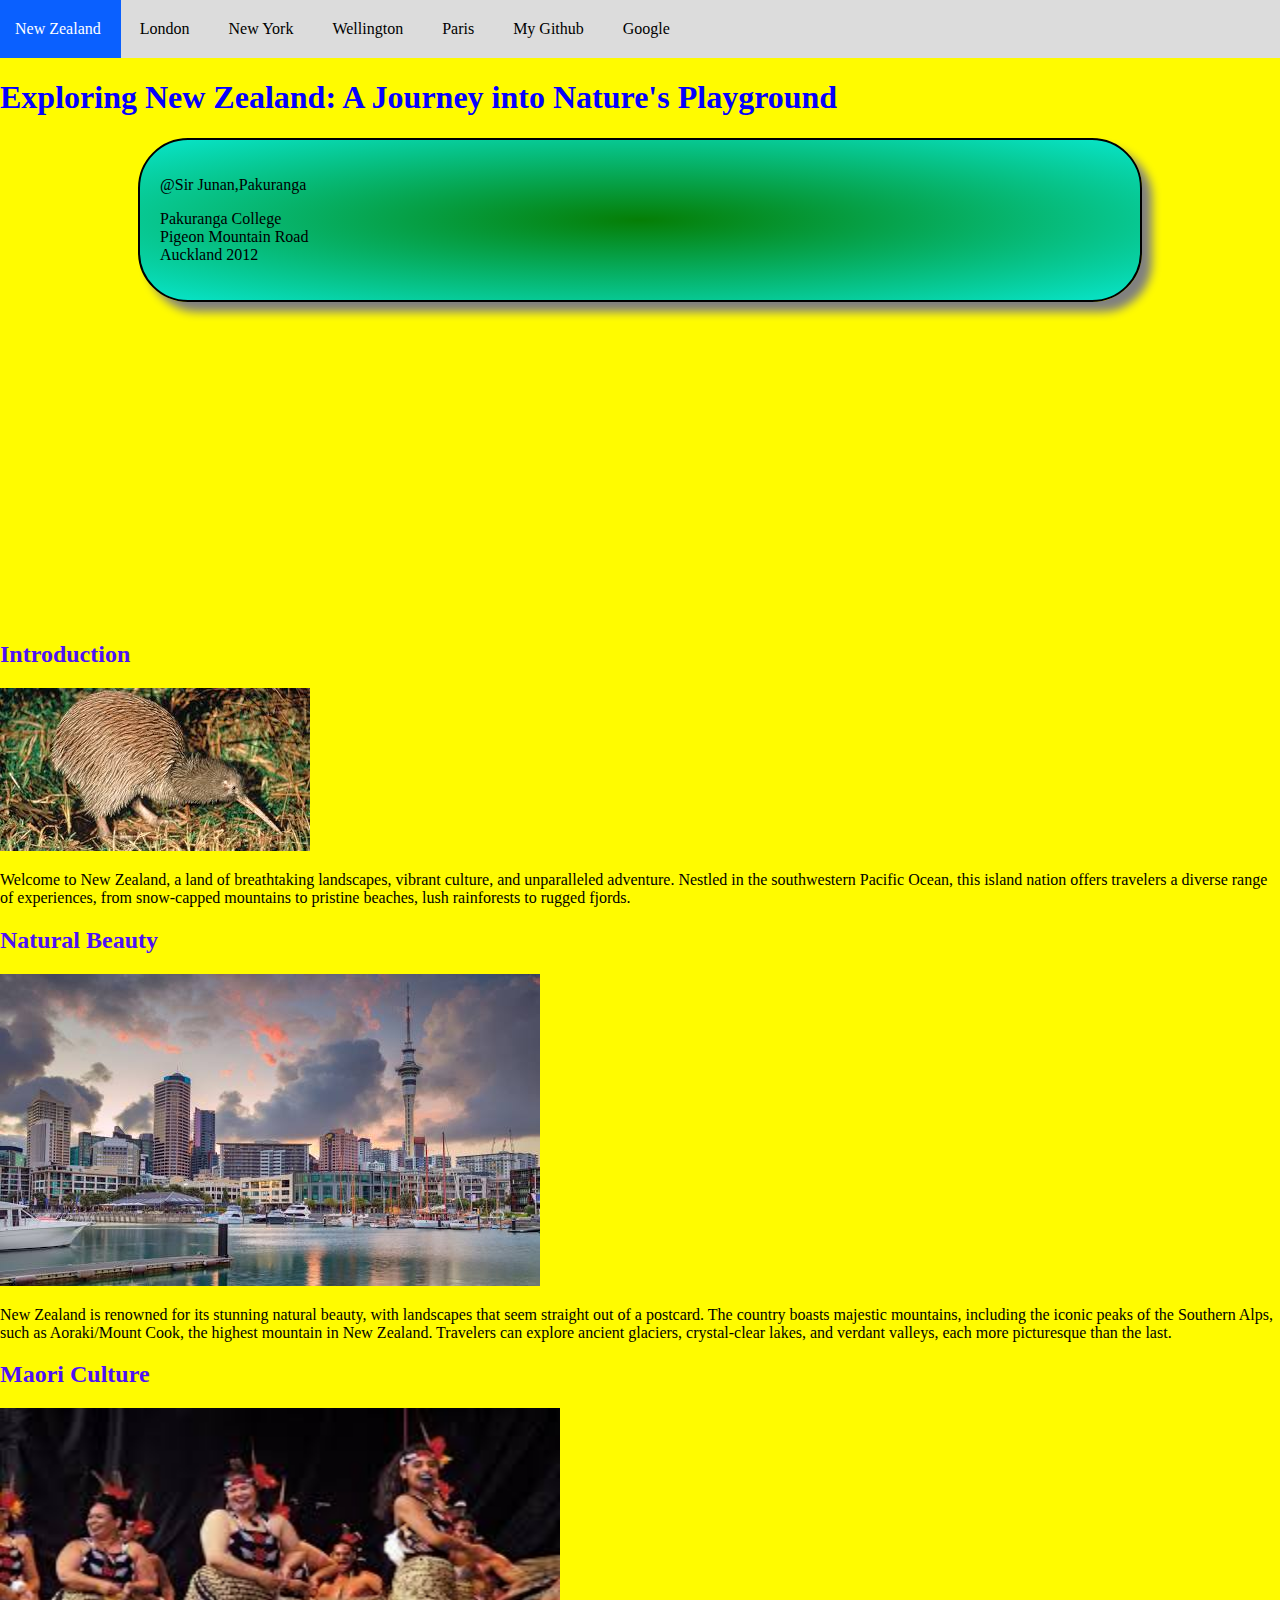
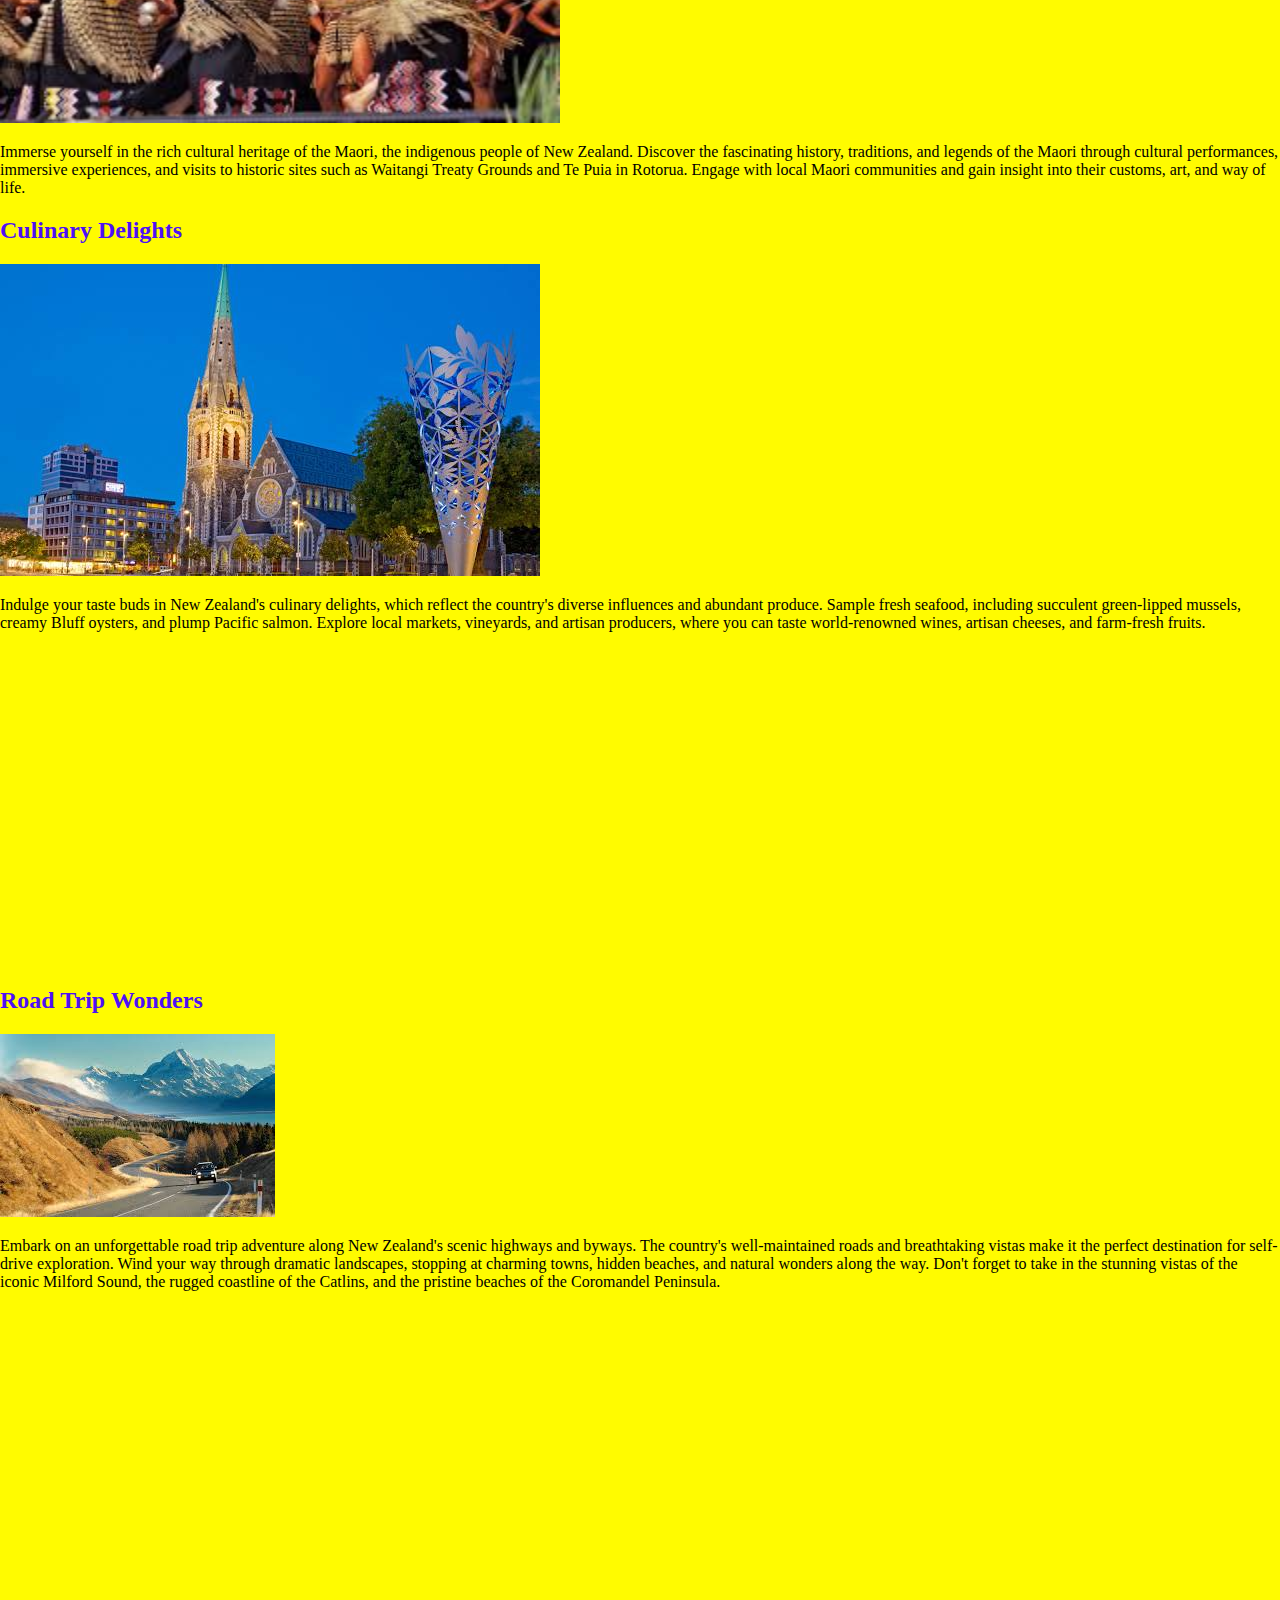
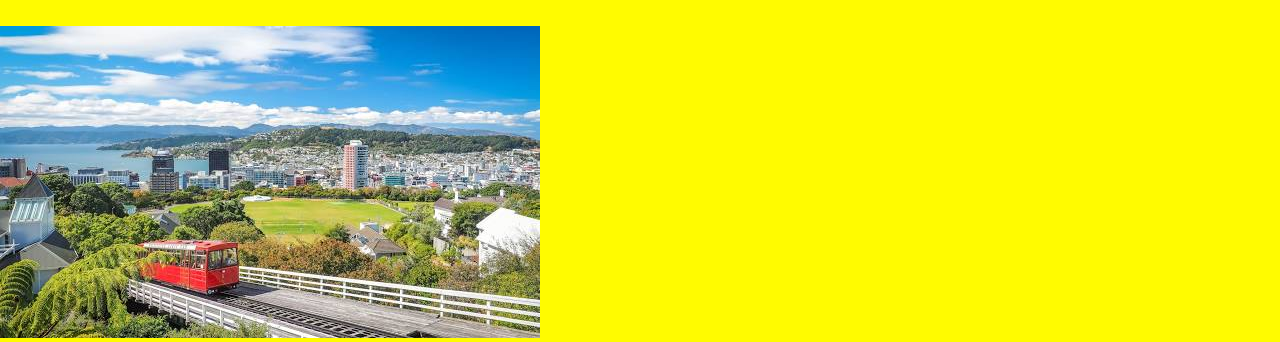
<file: HTML/index.html>
<!DOCTYPE html>
<html lang="en">
<head>
    <meta charset="UTF-8">
    <meta name="viewport" content="width=device-width, initial-scale=1.0">
    <title>Welcome</title>
    <link rel="stylesheet" href="css/stylesheet.css"
</head>
<body>
<nav>
<a href="index.html">New Zealand</a>
<a href="H1.html">London</a>
<a href="H2.html">New York</a>
<a href="H3.html">Wellington</a>
<a href="H4.html">Paris</a>
<a href="https://github.com/yzjn20101/yzjn20101.git">My Github</a>
<a href="https://www.google.com/?safe=active&ssui=on">Google</a>
</nav>
<h1>Exploring New Zealand: A Journey into Nature's Playground</h1>
<main>
    <footer>
        <p>@Sir Junan,Pakuranga</p>
        <p>Pakuranga College<br>Pigeon Mountain Road<br>Auckland 2012
        </footer>
    </main>
<iframe width="560" height="315" src="https://www.youtube.com/embed/vtxVK3sbZ0o?si=fHSTZIv1PRWT1h1M" title="YouTube video player" frameborder="0" allow="accelerometer; autoplay; clipboard-write; encrypted-media; gyroscope; picture-in-picture; web-share" referrerpolicy="strict-origin-when-cross-origin" allowfullscreen></iframe>    <h2><strong>Introduction</strong></h2>
    <img src="images/download (3).jpg" alt="scenery"
    <br><p>Welcome to New Zealand, a land of breathtaking landscapes, vibrant culture, and unparalleled adventure. 
    Nestled in the southwestern Pacific Ocean, this island nation offers travelers a diverse range of experiences, 
    from snow-capped mountains to pristine beaches, lush rainforests to rugged fjords. 
    </p>
    
    <h2><strong>Natural Beauty</strong></h2>
    <img src="images/download.jpg" alt="scenery">
    <br><p>New Zealand is renowned for its stunning natural beauty, 
    with landscapes that seem straight out of a postcard. 
    The country boasts majestic mountains, 
    including the iconic peaks of the Southern Alps, 
    such as Aoraki/Mount Cook, the highest mountain in New Zealand.
    Travelers can explore ancient glaciers, crystal-clear lakes,
    and verdant valleys, each more picturesque than the last.</p>
  
    <h2><strong>Maori Culture</strong></h2>
<img src="images/download (1).jpg" alt="scenery"
<iframe width="560" height="315" src="https://www.youtube.com/embed/KMby1MQhJJ4?si=0o4M7Hzx1ybHFLl6" title="YouTube video player" frameborder="0" allow="accelerometer; autoplay; clipboard-write; encrypted-media; gyroscope; picture-in-picture; web-share" referrerpolicy="strict-origin-when-cross-origin" allowfullscreen></iframe>
    <br><p>Immerse yourself in the rich cultural heritage of the Maori, 
    the indigenous people of New Zealand.
    Discover the fascinating history, traditions, 
    and legends of the Maori through cultural performances, 
    immersive experiences, and visits to historic sites 
    such as Waitangi Treaty Grounds and Te Puia in Rotorua. 
    Engage with local Maori communities and gain insight into their customs, art, and way of life.</p>




    <h2><strong>Culinary Delights</strong></h2>

<img src="images/image.jpg" alt="scenery"
    <br><p>Indulge your taste buds in New Zealand's culinary delights, 
    which reflect the country's diverse influences and abundant produce. 
    Sample fresh seafood, including succulent green-lipped mussels, 
    creamy Bluff oysters, and plump Pacific salmon. 
    Explore local markets, vineyards, and artisan producers, 
    where you can taste world-renowned wines, artisan cheeses, and farm-fresh fruits.</p>
    <iframe width="560" height="315" src="https://www.youtube.com/embed/b9aBPojGAis?si=CBC0M6aovBosLGcK" title="YouTube video player" frameborder="0" allow="accelerometer; autoplay; clipboard-write; encrypted-media; gyroscope; picture-in-picture; web-share" referrerpolicy="strict-origin-when-cross-origin" allowfullscreen></iframe>



    <h2><strong>Road Trip Wonders</strong></h2>
 <img src="images/download (2).jpg" alt="scenery"

    <br><p>Embark on an unforgettable road trip adventure along New Zealand's scenic highways and byways.
    The country's well-maintained roads and breathtaking vistas make it the perfect destination for self-drive exploration. 
    Wind your way through dramatic landscapes, stopping at charming towns, 
    hidden beaches, and natural wonders along the way. 
    Don't forget to take in the stunning vistas of the iconic Milford Sound, 
    the rugged coastline of the Catlins, 
    and the pristine beaches of the Coromandel Peninsula.
    </h3></p>
    <iframe width="560" height="315" src="https://www.youtube.com/embed/04khbeVdo_E?si=lEyQrxKp-IT41EKS" title="YouTube video player" frameborder="0" allow="accelerometer; autoplay; clipboard-write; encrypted-media; gyroscope; picture-in-picture; web-share" referrerpolicy="strict-origin-when-cross-origin" allowfullscreen></iframe>
    <br><img src="images/img.jpg" alt="scenery"

</body>
</html>
</file>
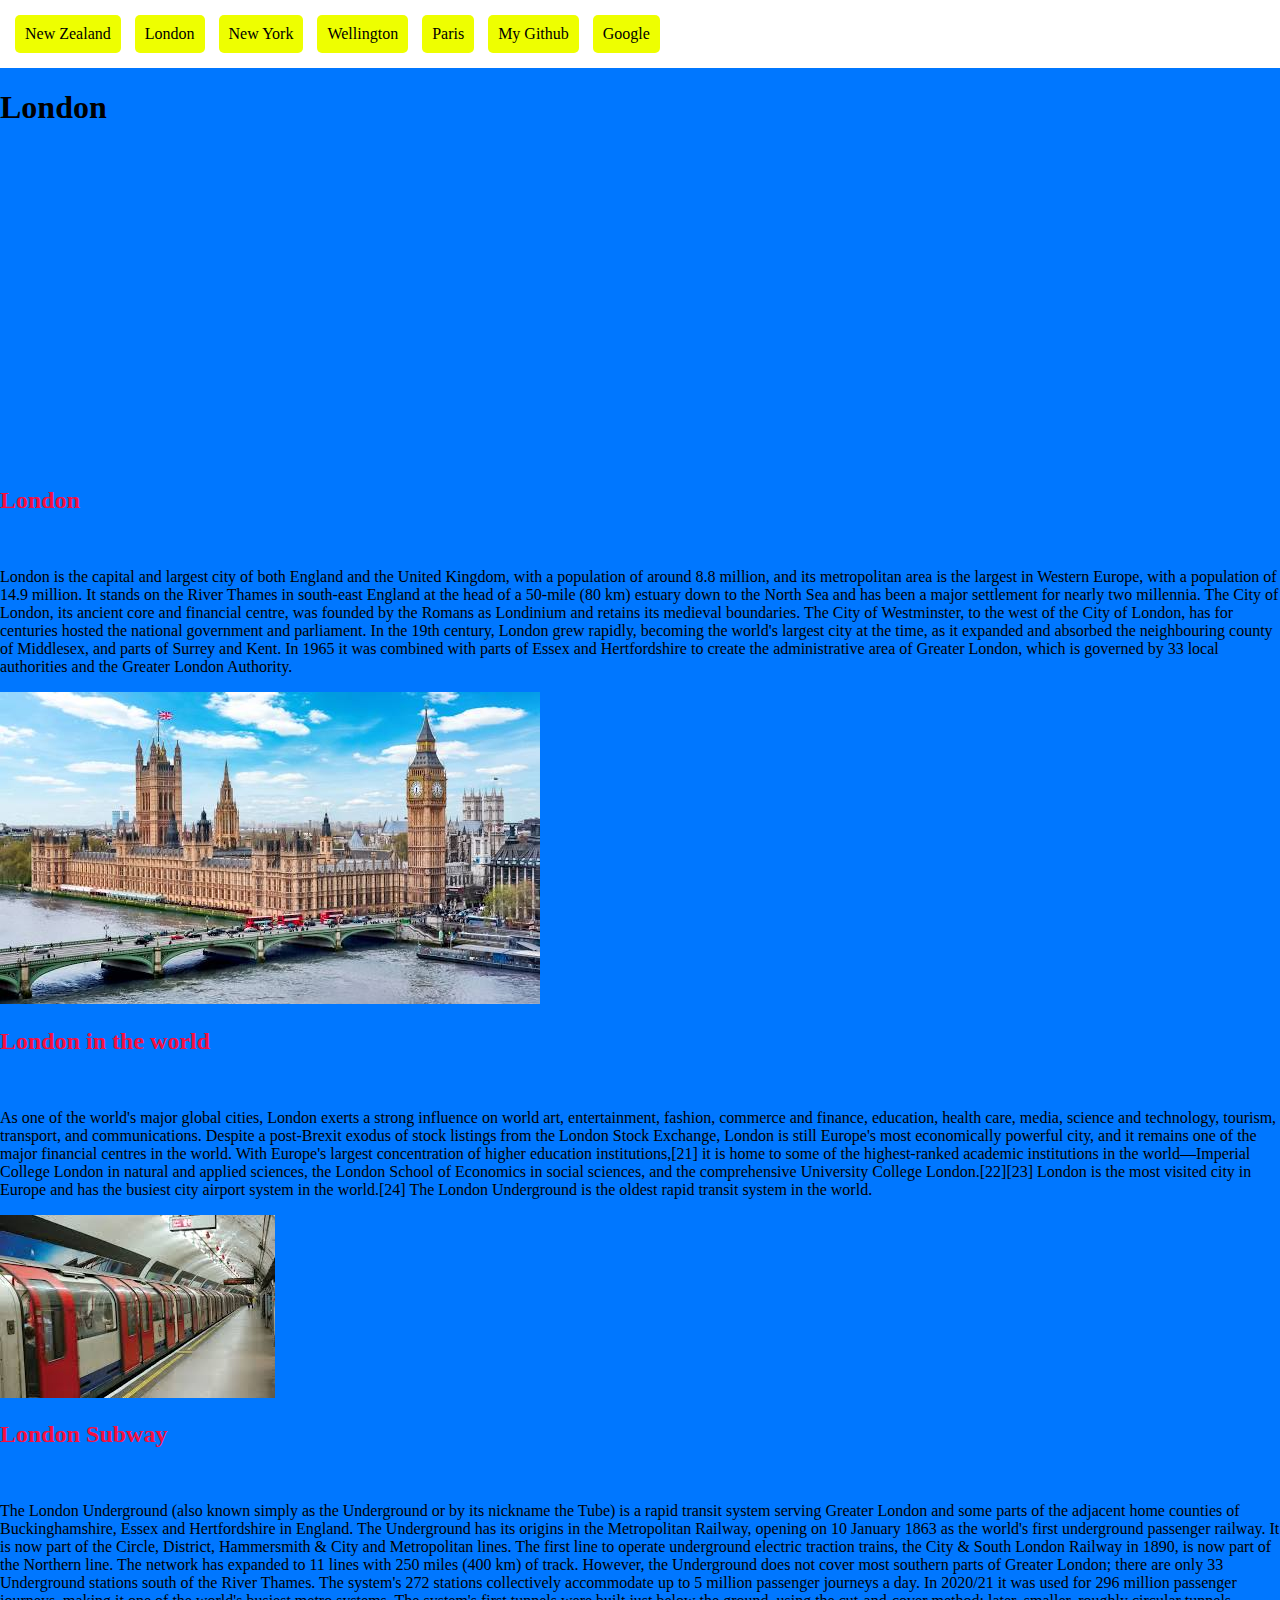
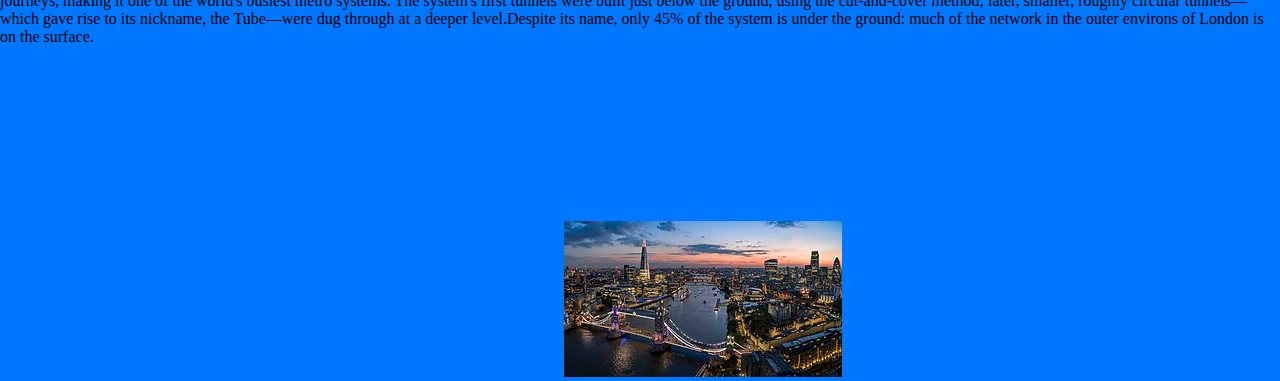
<file: HTML/H1.html>
<!DOCTYPE html>
<html lang="en">
<head>
    <meta charset="UTF-8">
    <meta name="viewport" content="width=device-width, initial-scale=1.0">
    <title>London</title>
    <link rel="stylesheet" href="css/h1.css">
</head>
<body>
<nav>
<a href="index.html">New Zealand</a>
<a href="H1.html">London</a>
<a href="H2.html">New York</a>
<a href="H3.html">Wellington</a>
<a href="H4.html">Paris</a>
<a href="https://github.com/yzjn20101/yzjn20101.git">My Github</a>
<a href="https://www.google.com/?safe=active&ssui=on">Google</a>
</nav>
<h1>London</h1>
<iframe width="560" height="315" src="https://www.youtube.com/embed/NYY2ELEH0AA?si=oqPq5qA3-zQ1kzSv" title="YouTube video player" frameborder="0" allow="accelerometer; autoplay; clipboard-write; encrypted-media; gyroscope; picture-in-picture; web-share" referrerpolicy="strict-origin-when-cross-origin" allowfullscreen></iframe>
<br><h2><strong>London</strong></h2>
<br><p>London is the capital and largest city of both England and the United Kingdom, with a population of around 8.8 million, and its metropolitan area is the largest in Western Europe, with a population of 14.9 million. It stands on the River Thames in south-east England at the head of a 50-mile (80 km) estuary down to the North Sea and has been a major settlement for nearly two millennia. The City of London, its ancient core and financial centre, was founded by the Romans as Londinium and retains its medieval boundaries. The City of Westminster, to the west of the City of London, has for centuries hosted the national government and parliament. In the 19th century, London grew rapidly, becoming the world's largest city at the time, as it expanded and absorbed the neighbouring county of Middlesex, and parts of Surrey and Kent. In 1965 it was combined with parts of Essex and Hertfordshire to create the administrative area of Greater London, which is governed by 33 local authorities and the Greater London Authority.</p>
<img src="images/UK.jpg" alt="scenery">
<br><h2><strong>London in the world</strong></h2>
<br><p>As one of the world's major global cities, London exerts a strong influence on world art, entertainment, fashion, commerce and finance, education, health care, media, science and technology, tourism, transport, and communications. Despite a post-Brexit exodus of stock listings from the London Stock Exchange, London is still Europe's most economically powerful city, and it remains one of the major financial centres in the world. With Europe's largest concentration of higher education institutions,[21] it is home to some of the highest-ranked academic institutions in the world—Imperial College London in natural and applied sciences, the London School of Economics in social sciences, and the comprehensive University College London.[22][23] London is the most visited city in Europe and has the busiest city airport system in the world.[24] The London Underground is the oldest rapid transit system in the world.</p>
<img src="images/subway.jpg" alt="subway">
<br><h2><strong>London Subway</strong></h2>
<br><p>The London Underground (also known simply as the Underground or by its nickname the Tube) is a rapid transit system serving Greater London and some parts of the adjacent home counties of Buckinghamshire, Essex and Hertfordshire in England.
    The Underground has its origins in the Metropolitan Railway, opening on 10 January 1863 as the world's first underground passenger railway. It is now part of the Circle, District, Hammersmith & City and Metropolitan lines. The first line to operate underground electric traction trains, the City & South London Railway in 1890, is now part of the Northern line.   
    The network has expanded to 11 lines with 250 miles (400 km) of track. However, the Underground does not cover most southern parts of Greater London; there are only 33 Underground stations south of the River Thames. The system's 272 stations collectively accommodate up to 5 million passenger journeys a day. In 2020/21 it was used for 296 million passenger journeys, making it one of the world's busiest metro systems.
    The system's first tunnels were built just below the ground, using the cut-and-cover method; later, smaller, roughly circular tunnels—which gave rise to its nickname, the Tube—were dug through at a deeper level.Despite its name, only 45% of the system is under the ground: much of the network in the outer environs of London is on the surface.</p>
    <iframe width="560" height="315" src="https://www.youtube.com/embed/VdZd5zYTKAw?si=vLro6Lr3DQM6ji7W" title="YouTube video player" frameborder="0" allow="accelerometer; autoplay; clipboard-write; encrypted-media; gyroscope; picture-in-picture; web-share" referrerpolicy="strict-origin-when-cross-origin" allowfullscreen></iframe>
<img src="images/London_Skyline_(125508655).jpeg" alt="London"> 
</body>
</html>
</file>
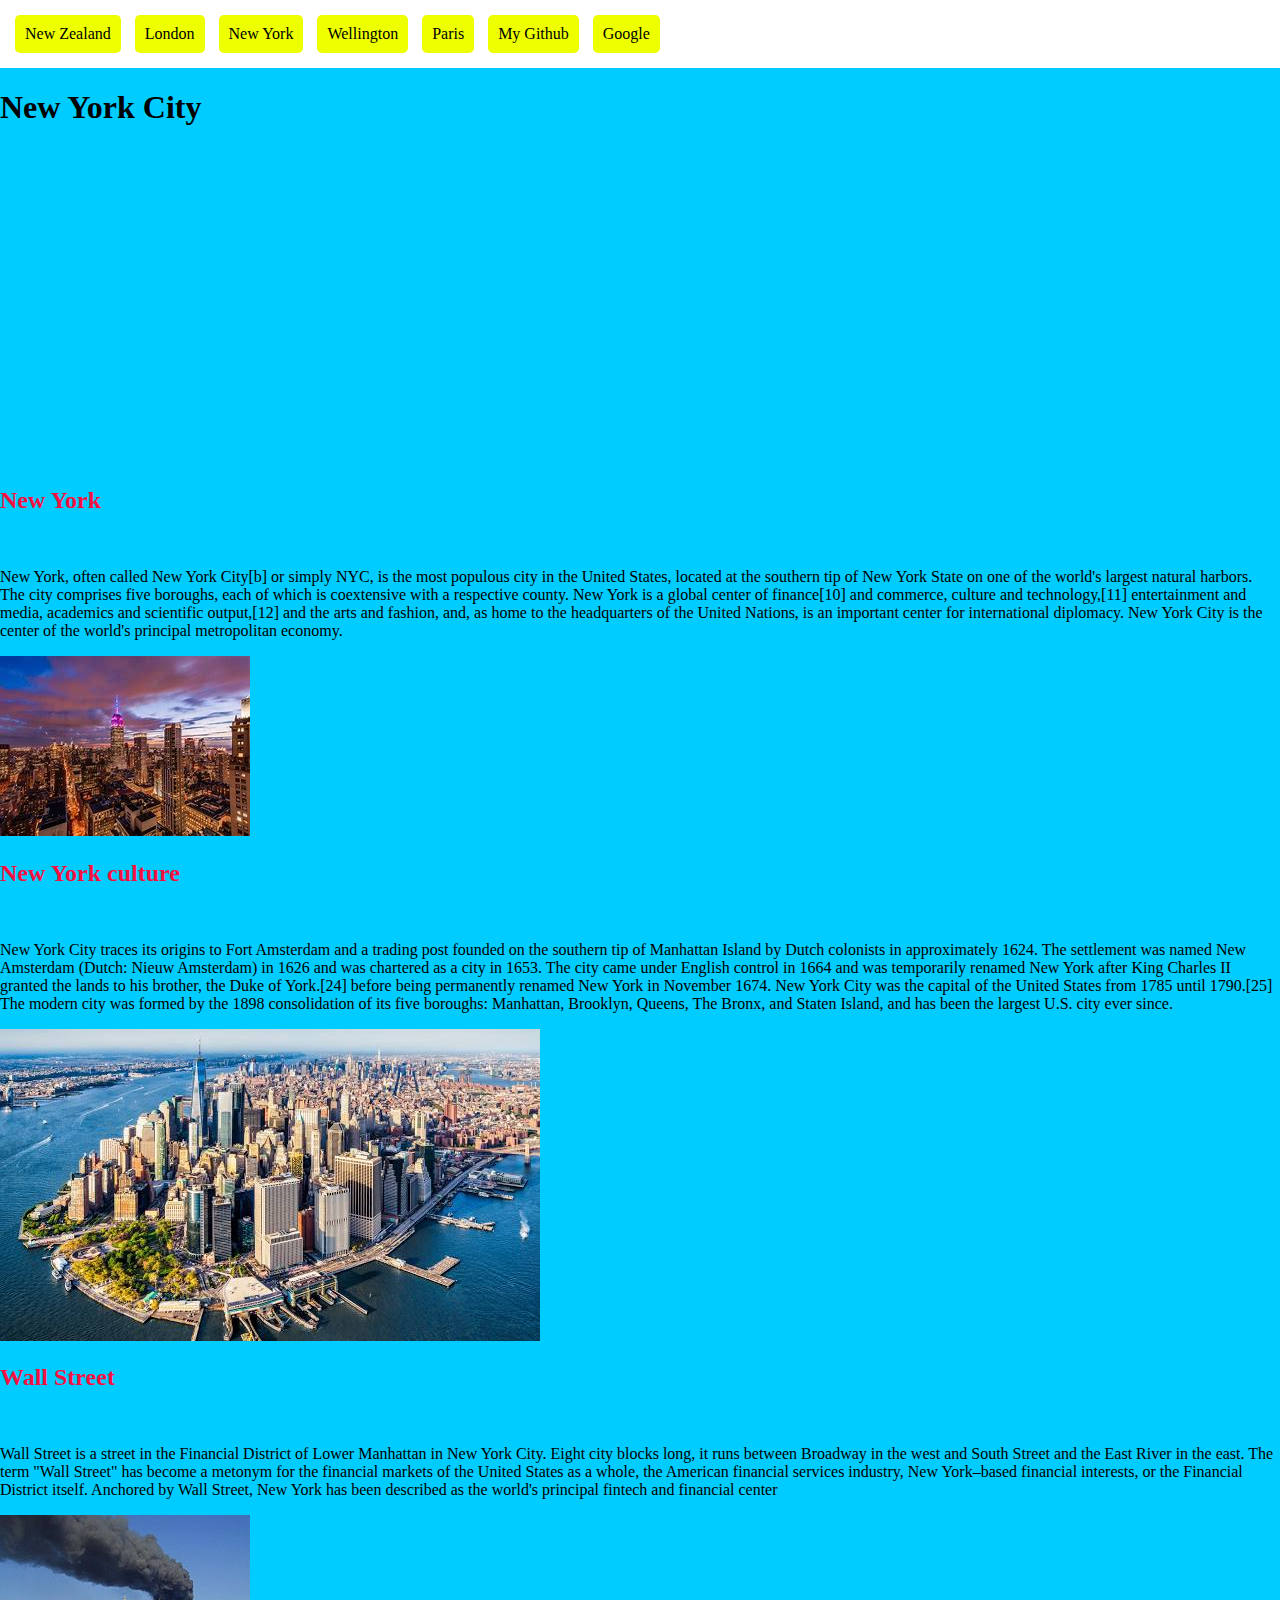
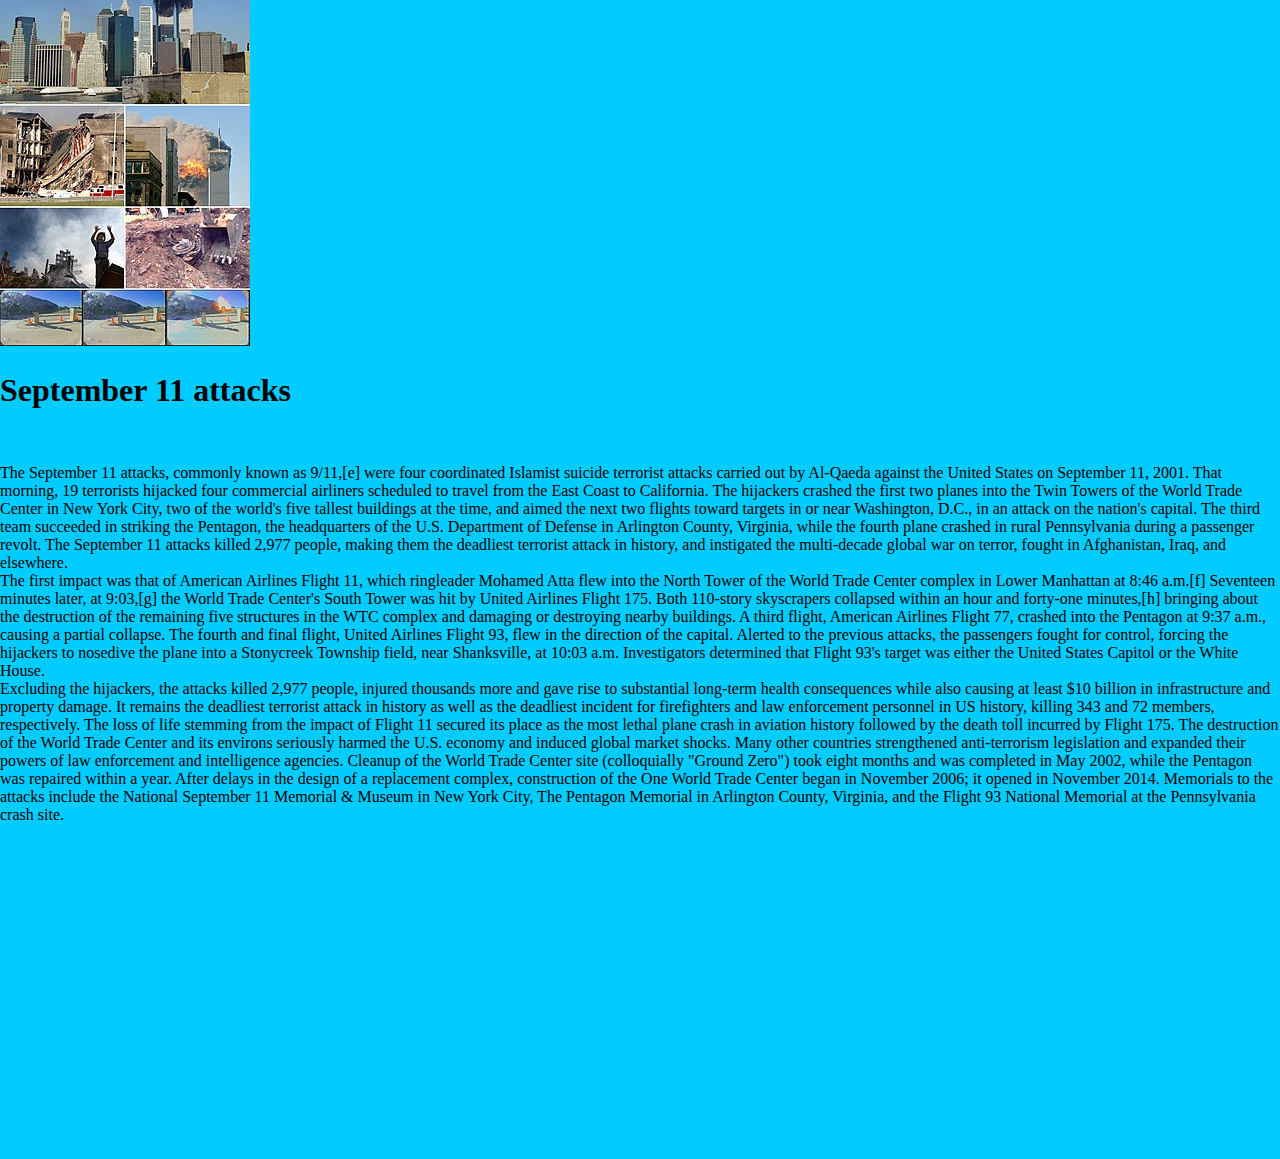
<file: HTML/H2.html>
<!DOCTYPE html>
<html lang="en">
<head>
    <meta charset="UTF-8">
    <meta name="viewport" content="width=device-width, initial-scale=1.0">
    <title>New York</title>
    <link rel="stylesheet" href="css/h2.css"
</head>
<body>
<nav>
<a href="index.html">New Zealand</a>
<a href="H1.html">London</a>
<a href="H2.html">New York</a>
<a href="H3.html">Wellington</a>
<a href="H4.html">Paris</a>
<a href="https://github.com/yzjn20101/yzjn20101.git">My Github</a>
<a href="https://www.google.com/?safe=active&ssui=on">Google</a>
</nav>
<h1>New York City</h1>
<iframe width="560" height="315" src="https://www.youtube.com/embed/DxWIQMRcyZQ?si=vLf67RTpiCrpfcX8" title="YouTube video player" frameborder="0" allow="accelerometer; autoplay; clipboard-write; encrypted-media; gyroscope; picture-in-picture; web-share" referrerpolicy="strict-origin-when-cross-origin" allowfullscreen></iframe>
<br><h2><strong>New York</strong></h2>
<br><p>New York, often called New York City[b] or simply NYC, is the most populous city in the United States, located at the southern tip of New York State on one of the world's largest natural harbors. The city comprises five boroughs, each of which is coextensive with a respective county. New York is a global center of finance[10] and commerce, culture and technology,[11] entertainment and media, academics and scientific output,[12] and the arts and fashion, and, as home to the headquarters of the United Nations, is an important center for international diplomacy. New York City is the center of the world's principal metropolitan economy.</p>
<img src="images/OIP.jpg" alt="New York">
<br><h2><strong>New York culture</strong></h2>
<br><p>New York City traces its origins to Fort Amsterdam and a trading post founded on the southern tip of Manhattan Island by Dutch colonists in approximately 1624. The settlement was named New Amsterdam (Dutch: Nieuw Amsterdam) in 1626 and was chartered as a city in 1653. The city came under English control in 1664 and was temporarily renamed New York after King Charles II granted the lands to his brother, the Duke of York.[24] before being permanently renamed New York in November 1674. New York City was the capital of the United States from 1785 until 1790.[25] The modern city was formed by the 1898 consolidation of its five boroughs: Manhattan, Brooklyn, Queens, The Bronx, and Staten Island, and has been the largest U.S. city ever since.</p>
<img src="images/download (4).jpg" alt="Air"
<br><h2><strong>Wall Street</strong></h2>
<br><p>Wall Street is a street in the Financial District of Lower Manhattan in New York City. Eight city blocks long, it runs between Broadway in the west and South Street and the East River in the east. The term "Wall Street" has become a metonym for the financial markets of the United States as a whole, the American financial services industry, New York–based financial interests, or the Financial District itself. Anchored by Wall Street, New York has been described as the world's principal fintech and financial center</p>
<img src="images/September_11_Photo_Montage.jpg" alt="911"
<br><h1><strong>September 11 attacks</strong></h1>
<br><p>The September 11 attacks, commonly known as 9/11,[e] were four coordinated Islamist suicide terrorist attacks carried out by Al-Qaeda against the United States on September 11, 2001. That morning, 19 terrorists hijacked four commercial airliners scheduled to travel from the East Coast to California. The hijackers crashed the first two planes into the Twin Towers of the World Trade Center in New York City, two of the world's five tallest buildings at the time, and aimed the next two flights toward targets in or near Washington, D.C., in an attack on the nation's capital. The third team succeeded in striking the Pentagon, the headquarters of the U.S. Department of Defense in Arlington County, Virginia, while the fourth plane crashed in rural Pennsylvania during a passenger revolt. The September 11 attacks killed 2,977 people, making them the deadliest terrorist attack in history, and instigated the multi-decade global war on terror, fought in Afghanistan, Iraq, and elsewhere.
    <br>The first impact was that of American Airlines Flight 11, which ringleader Mohamed Atta flew into the North Tower of the World Trade Center complex in Lower Manhattan at 8:46 a.m.[f] Seventeen minutes later, at 9:03,[g] the World Trade Center's South Tower was hit by United Airlines Flight 175. Both 110-story skyscrapers collapsed within an hour and forty-one minutes,[h] bringing about the destruction of the remaining five structures in the WTC complex and damaging or destroying nearby buildings. A third flight, American Airlines Flight 77, crashed into the Pentagon at 9:37 a.m., causing a partial collapse. The fourth and final flight, United Airlines Flight 93, flew in the direction of the capital. Alerted to the previous attacks, the passengers fought for control, forcing the hijackers to nosedive the plane into a Stonycreek Township field, near Shanksville, at 10:03 a.m. Investigators determined that Flight 93's target was either the United States Capitol or the White House.
    <br>Excluding the hijackers, the attacks killed 2,977 people, injured thousands more and gave rise to substantial long-term health consequences while also causing at least $10 billion in infrastructure and property damage. It remains the deadliest terrorist attack in history as well as the deadliest incident for firefighters and law enforcement personnel in US history, killing 343 and 72 members, respectively. The loss of life stemming from the impact of Flight 11 secured its place as the most lethal plane crash in aviation history followed by the death toll incurred by Flight 175. The destruction of the World Trade Center and its environs seriously harmed the U.S. economy and induced global market shocks. Many other countries strengthened anti-terrorism legislation and expanded their powers of law enforcement and intelligence agencies. Cleanup of the World Trade Center site (colloquially "Ground Zero") took eight months and was completed in May 2002, while the Pentagon was repaired within a year. After delays in the design of a replacement complex, construction of the One World Trade Center began in November 2006; it opened in November 2014. Memorials to the attacks include the National September 11 Memorial & Museum in New York City, The Pentagon Memorial in Arlington County, Virginia, and the Flight 93 National Memorial at the Pennsylvania crash site.</p>
    <iframe width="560" height="315" src="https://www.youtube.com/embed/EEogeIIOJzU?si=CEqhZYRC2JLeWENj" title="YouTube video player" frameborder="0" allow="accelerometer; autoplay; clipboard-write; encrypted-media; gyroscope; picture-in-picture; web-share" referrerpolicy="strict-origin-when-cross-origin" allowfullscreen></iframe>
</body>
</html>
</file>
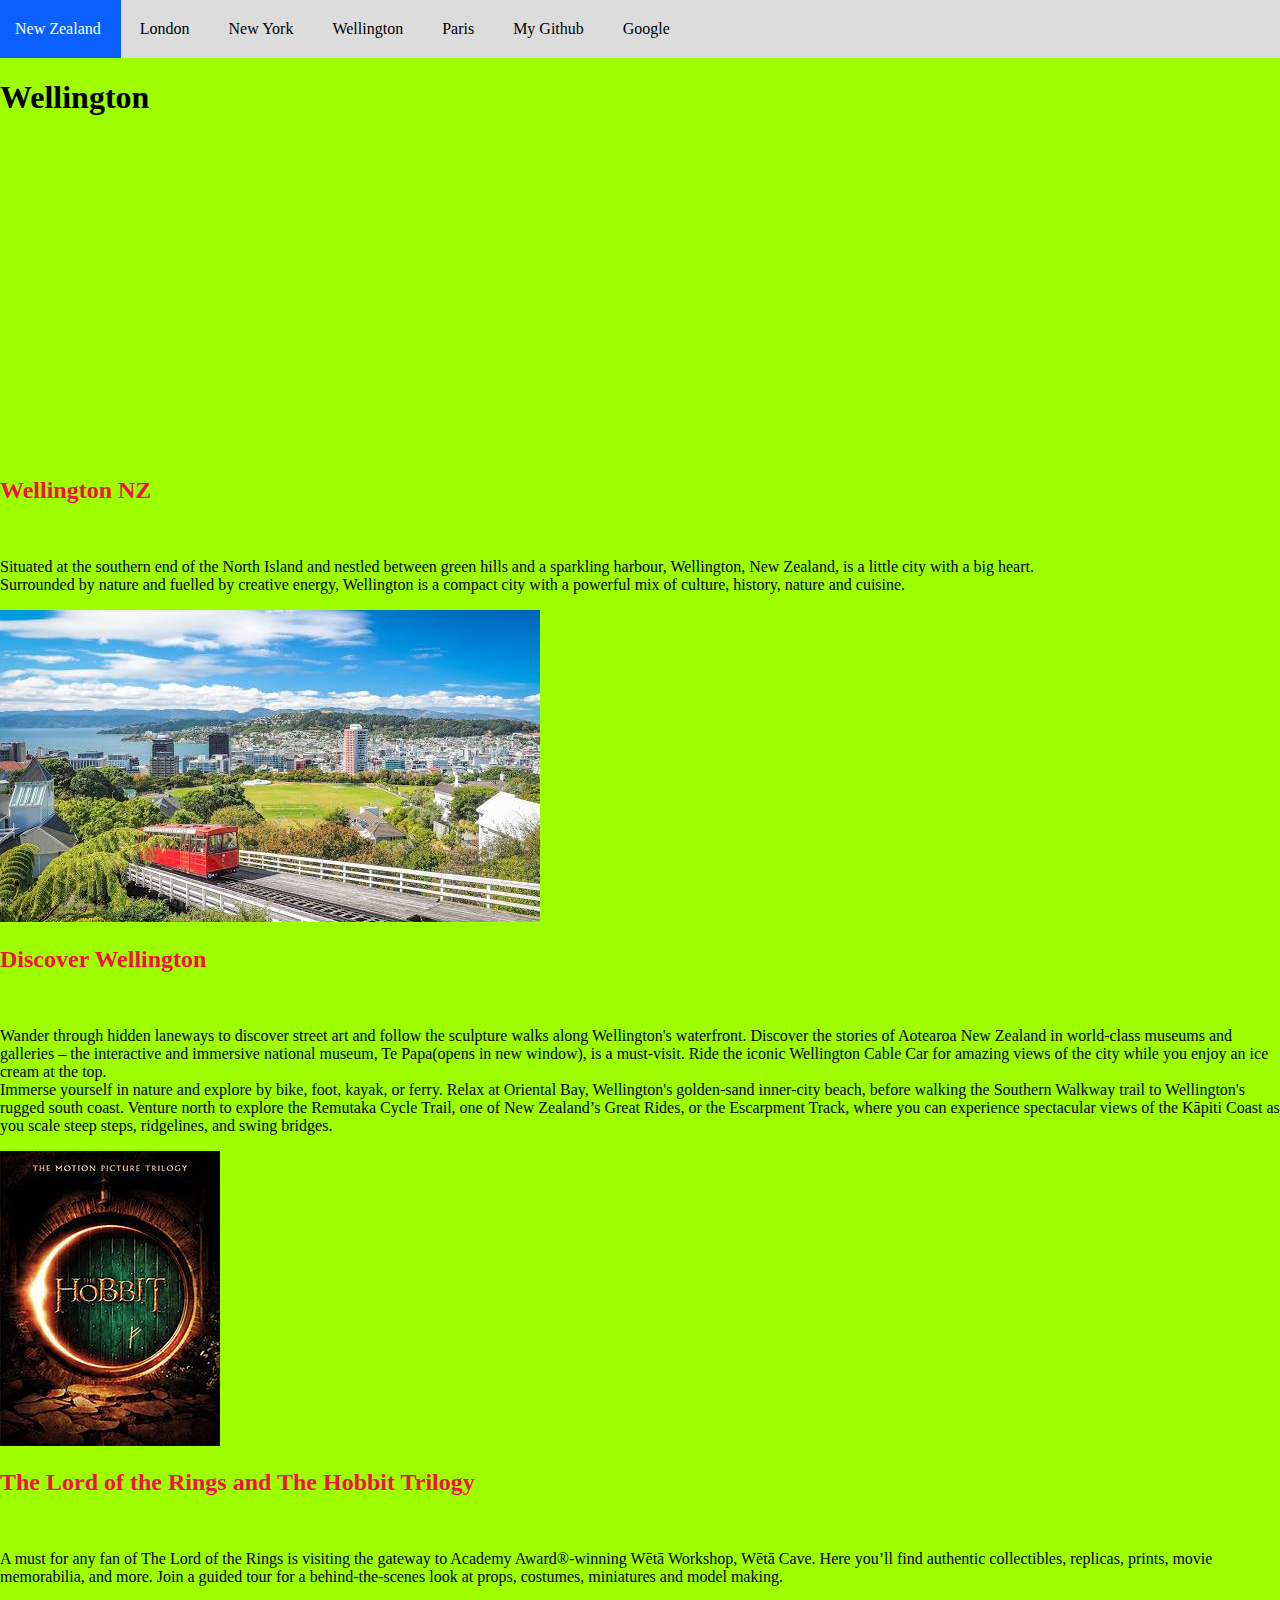
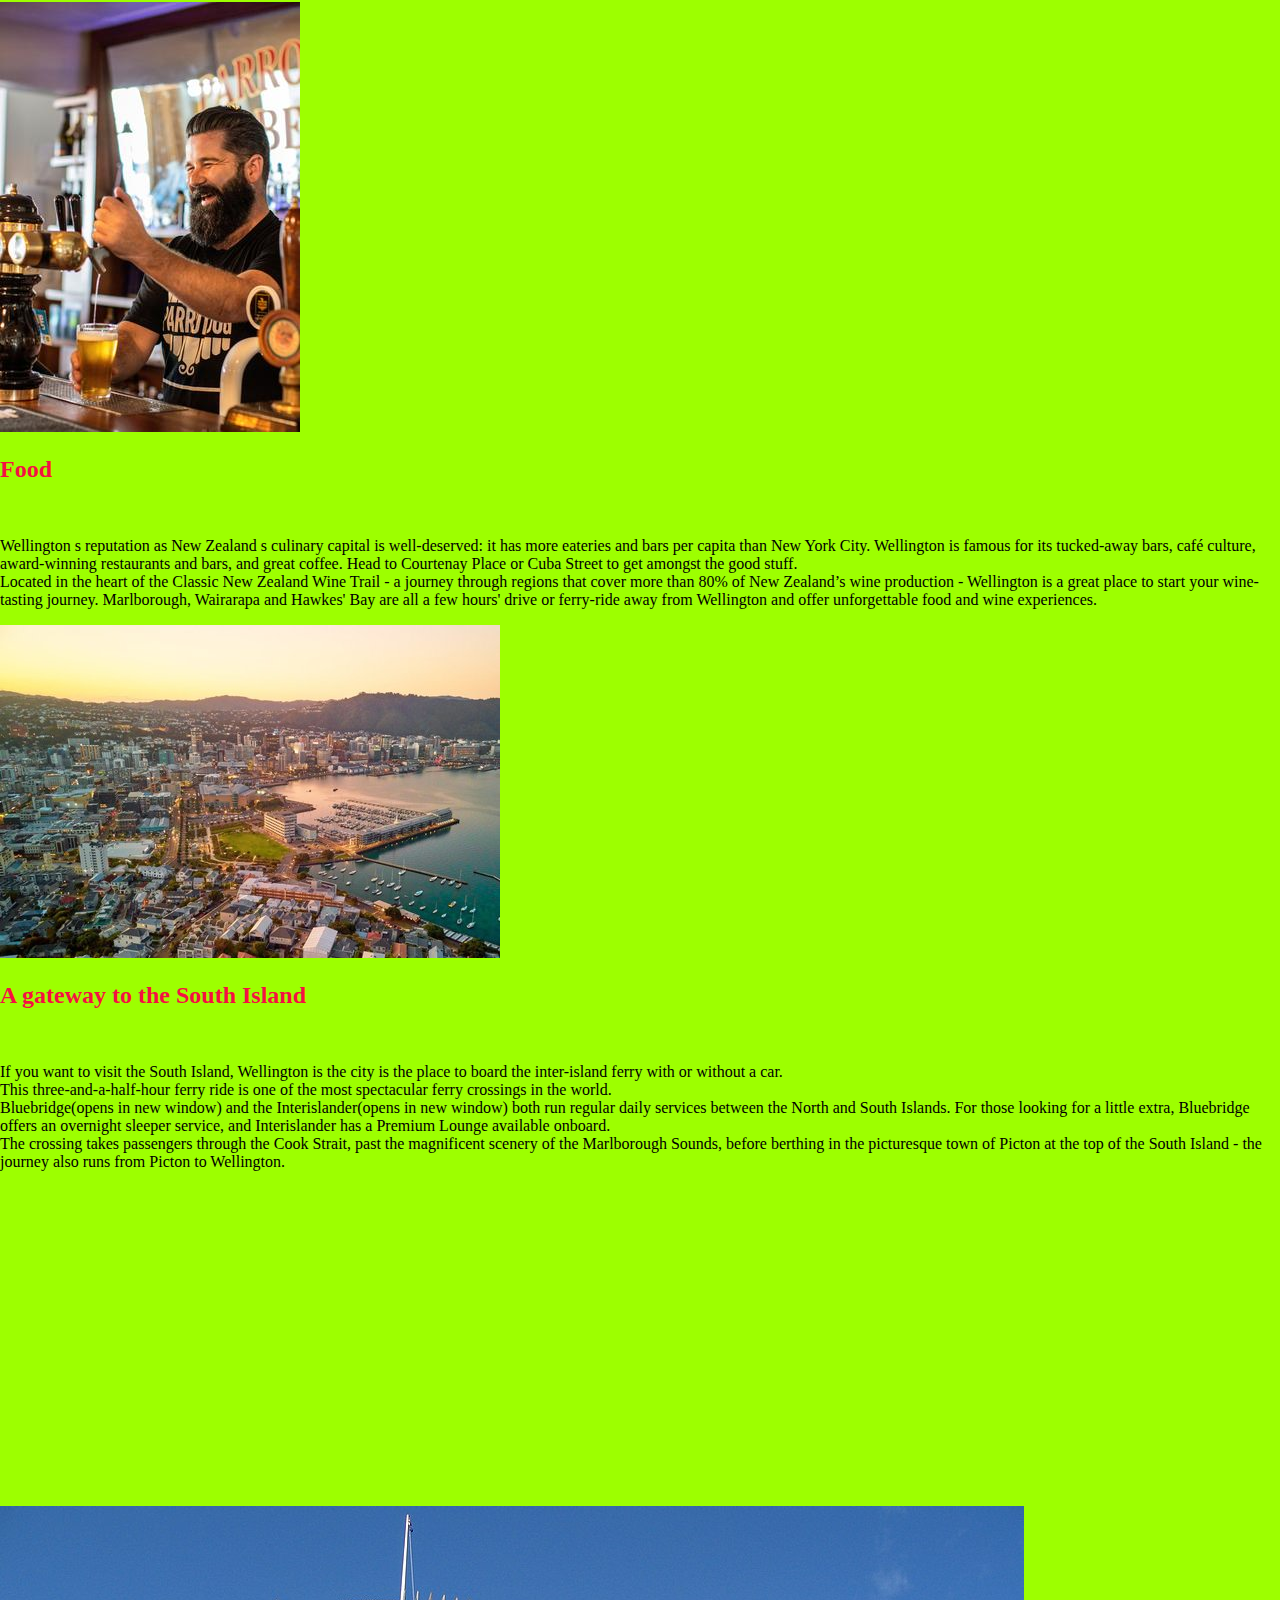
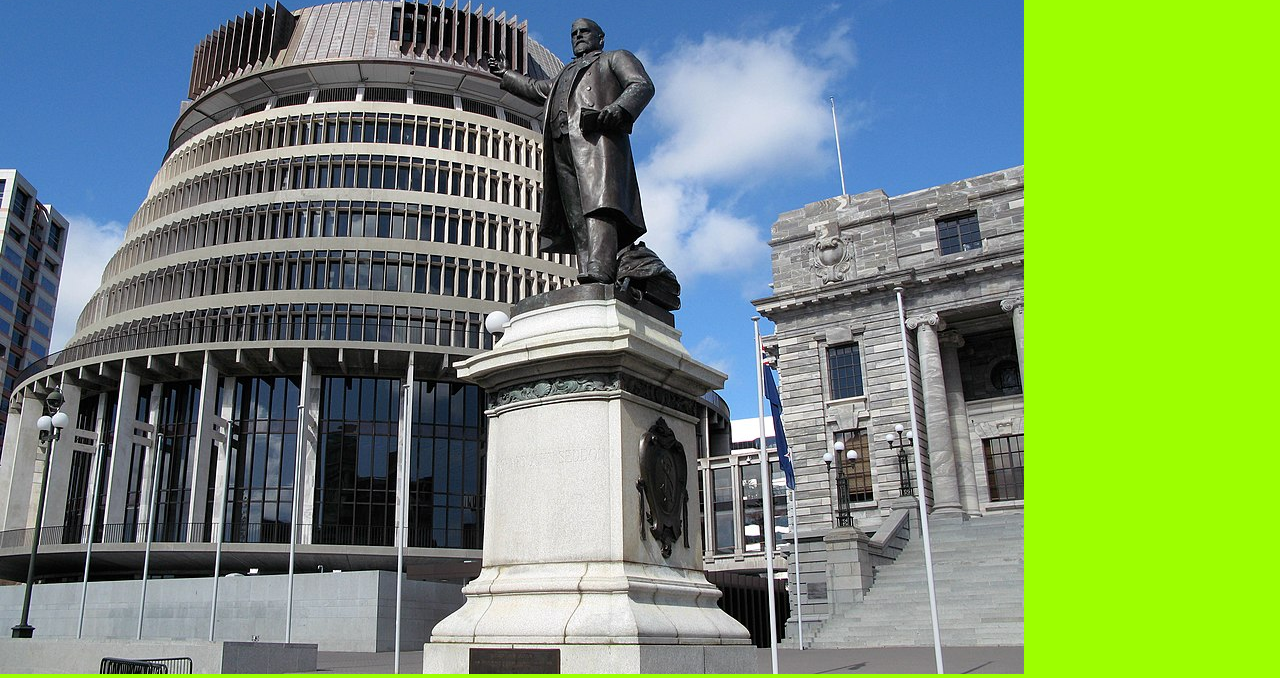
<file: HTML/H3.html>
<!DOCTYPE html>
<html lang="en">
<head>
    <meta charset="UTF-8">
    <meta name="viewport" content="width=device-width, initial-scale=1.0">
    <title>Wellington NZ</title>
    <link rel="stylesheet" href="css/h3.css"
</head>
<body>
<nav>
<a href="index.html">New Zealand</a>
<a href="H1.html">London</a>
<a href="H2.html">New York</a>
<a href="H3.html">Wellington</a>
<a href="H4.html">Paris</a>
<a href="https://github.com/yzjn20101/yzjn20101.git">My Github</a>
<a href="https://www.google.com/?safe=active&ssui=on">Google</a>
</nav>
<h1>Wellington</h1>
<iframe width="560" height="315" src="https://www.youtube.com/embed/LB_aN56haNg?si=eocycmPiMK_wJJmC" title="YouTube video player" frameborder="0" allow="accelerometer; autoplay; clipboard-write; encrypted-media; gyroscope; picture-in-picture; web-share" referrerpolicy="strict-origin-when-cross-origin" allowfullscreen></iframe>
<br><h2><strong>Wellington NZ</strong></h2>
<br><p>Situated at the southern end of the North Island and nestled between green hills and a sparkling harbour, Wellington, New Zealand, is a little city with a big heart.
    <br>Surrounded by nature and fuelled by creative energy, Wellington is a compact city with a powerful mix of culture, history, nature and cuisine.</p>
<img src="images/WE.jpg" alt="Wellington">
<br><h2><strong>Discover Wellington</strong></h2>
<br><p>Wander through hidden laneways to discover street art and follow the sculpture walks along Wellington's waterfront. Discover the stories of Aotearoa New Zealand in world-class museums and galleries – the interactive and immersive national museum, Te Papa(opens in new window), is a must-visit. Ride the iconic Wellington Cable Car for amazing views of the city while you enjoy an ice cream at the top.
    <br>Immerse yourself in nature and explore by bike, foot, kayak, or ferry. Relax at Oriental Bay, Wellington's golden-sand inner-city beach, before walking the Southern Walkway trail to Wellington's rugged south coast. Venture north to explore the Remutaka Cycle Trail, one of New Zealand’s Great Rides, or the Escarpment Track, where you can experience spectacular views of the Kāpiti Coast as you scale steep steps, ridgelines, and swing bridges.</p>
<img src="images/The_Hobbit_trilogy_dvd_cover.jpg" alt="Hobbit"
<br><h2><strong>The Lord of the Rings and The Hobbit Trilogy</strong></h2>
<br><p>A must for any fan of The Lord of the Rings is visiting the gateway to Academy Award®-winning Wētā Workshop, Wētā Cave. Here you’ll find authentic collectibles, replicas, prints, movie memorabilia, and more. Join a guided tour for a behind-the-scenes look at props, costumes, miniatures and model making.</p>
<img src="images/Parrotdog-Camilla-Rutherford__aWxvdmVrZWxseQo_FocalPointCropWzQzMCwzMDAsNDksNDcsNzUsImpwZyIsNjUsMi41XQ.jpg" alt="food"
<br><h2><strong>Food</strong></h2>
<br><p>Wellington s reputation as New Zealand s culinary capital is well-deserved: it has more eateries and bars per capita than New York City. Wellington is famous for its tucked-away bars, café culture, award-winning restaurants and bars, and great coffee. Head to Courtenay Place or Cuba Street to get amongst the good stuff.
    <br>Located in the heart of the Classic New Zealand Wine Trail - a journey through regions that cover more than 80% of New Zealand’s wine production - Wellington is a great place to start your wine-tasting journey. Marlborough, Wairarapa and Hawkes' Bay are all a few hours' drive or ferry-ride away from Wellington and offer unforgettable food and wine experiences.</p>
<img src="images/4acad8fe868c681e4d091125b99d3e1d9297a84243d82041194f4769ef066a05-500.jpg" alt="NZ"
<br><h2><strong>A gateway to the South Island</strong></h2>
<br><p>If you want to visit the South Island, Wellington is the city is the place to board the inter-island ferry with or without a car.
    <br>This three-and-a-half-hour ferry ride is one of the most spectacular ferry crossings in the world.
    <br>Bluebridge(opens in new window) and the Interislander(opens in new window) both run regular daily services between the North and South Islands. For those looking for a little extra, Bluebridge offers an overnight sleeper service, and Interislander has a Premium Lounge available onboard.
    <br>The crossing takes passengers through the Cook Strait, past the magnificent scenery of the Marlborough Sounds, before berthing in the picturesque town of Picton at the top of the South Island - the journey also runs from Picton to Wellington.</p>
    <iframe width="560" height="315" src="https://www.youtube.com/embed/NQc_dY-7mPY?si=uqysybgTxCzlT3mu" title="YouTube video player" frameborder="0" allow="accelerometer; autoplay; clipboard-write; encrypted-media; gyroscope; picture-in-picture; web-share" referrerpolicy="strict-origin-when-cross-origin" allowfullscreen></iframe>
<img src="images/Beehive_Building_Wellington_New_Zealand.jpg" alt="Wing of New Zealand Parliament"
</body>
</html>
</file>
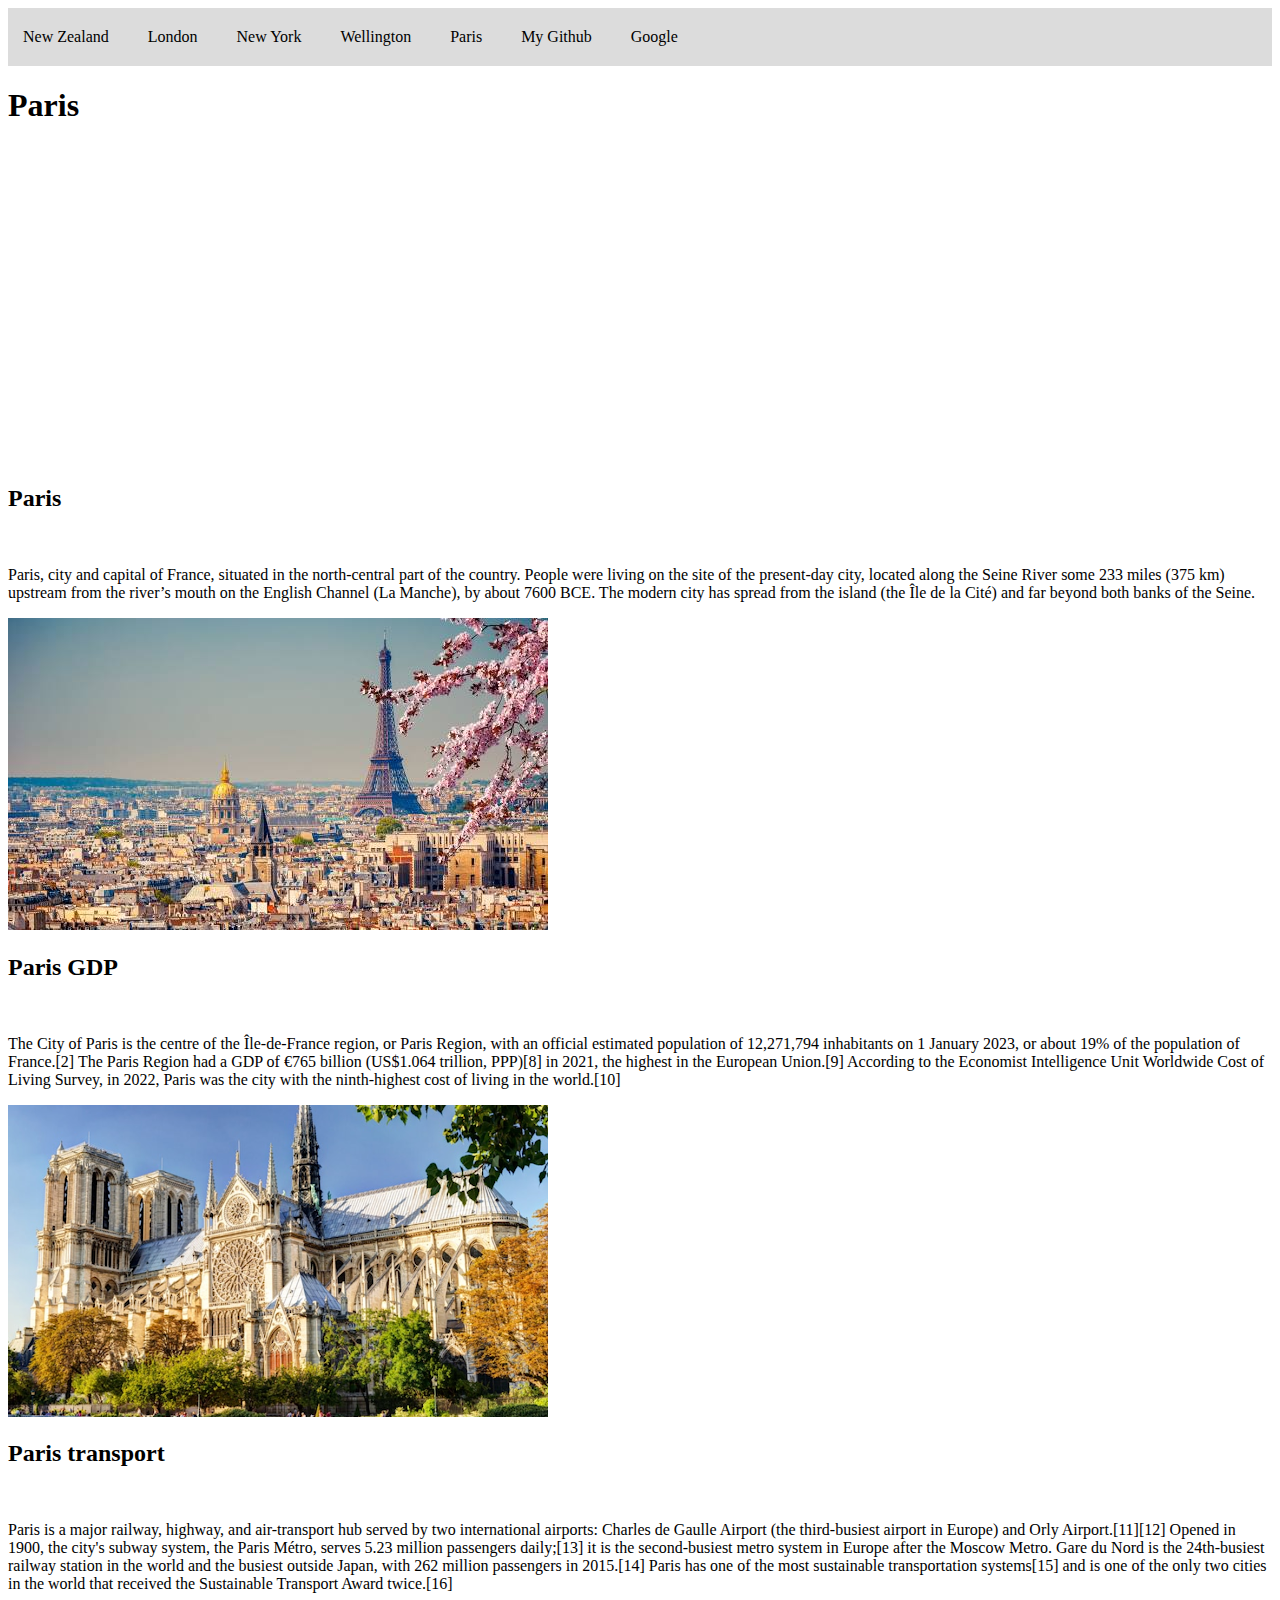
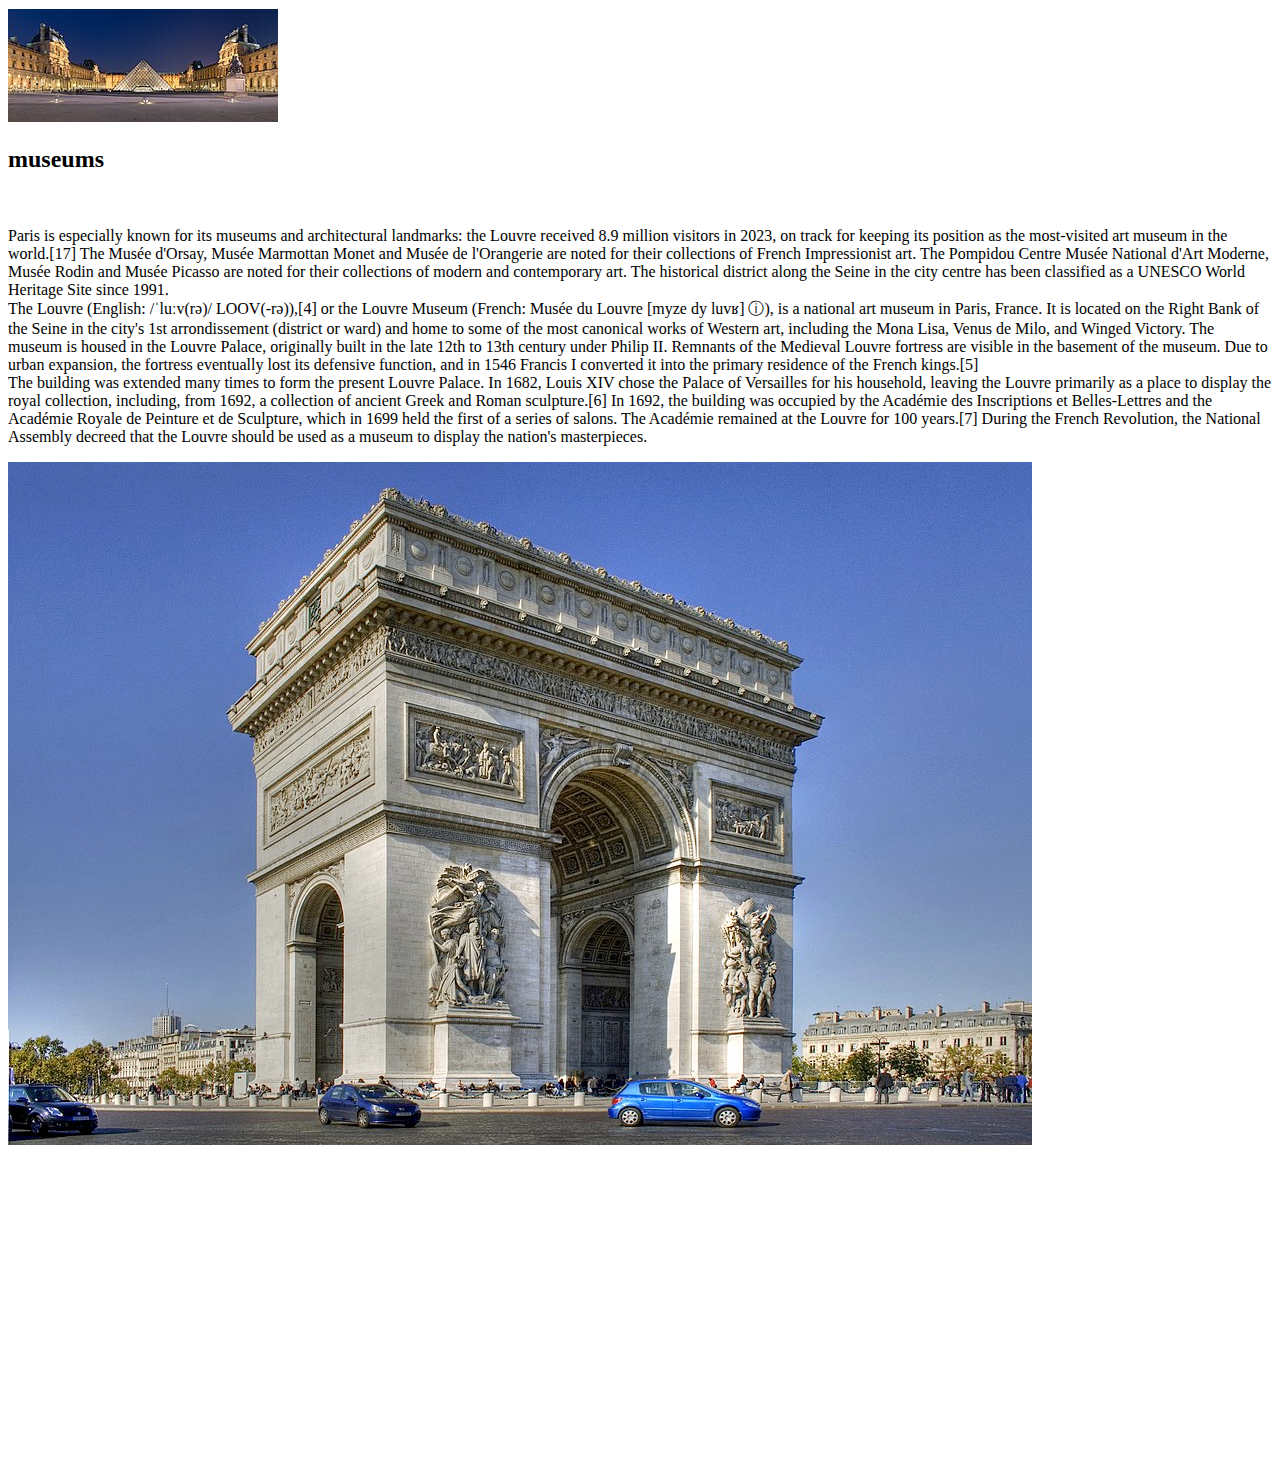
<file: HTML/H4.html>
<!DOCTYPE html>
<html lang="en">
<head>
    <meta charset="UTF-8">
    <meta name="viewport" content="width=device-width, initial-scale=1.0">
    <title>Paris</title>
    <link rel="stylesheet" href="css/h4.css"
</head>
<body>
<nav>
<a href="index.html">New Zealand</a>
<a href="H1.html">London</a>
<a href="H2.html">New York</a>
<a href="H3.html">Wellington</a>
<a href="H4.html">Paris</a>
<a href="https://github.com/yzjn20101/yzjn20101.git">My Github</a>
<a href="https://www.google.com/?safe=active&ssui=on">Google</a>
</nav>
    <h1>Paris</h1>
<iframe width="560" height="315" src="https://www.youtube.com/embed/wroGPb4-3yM?si=SbGFacxPYaDgSUgm" title="YouTube video player" frameborder="0" allow="accelerometer; autoplay; clipboard-write; encrypted-media; gyroscope; picture-in-picture; web-share" referrerpolicy="strict-origin-when-cross-origin" allowfullscreen></iframe>
<br><h2><strong>Paris</strong></h2>
<br><p>Paris, city and capital of France, situated in the north-central part of the country. People were living on the site of the present-day city, located along the Seine River some 233 miles (375 km) upstream from the river’s mouth on the English Channel (La Manche), by about 7600 BCE. The modern city has spread from the island (the Île de la Cité) and far beyond both banks of the Seine.</p>
<img src="images/licensed-image (1).jpg" alt="Paris">
<br><h2><strong>Paris GDP</strong></h2>
<br><p>The City of Paris is the centre of the Île-de-France region, or Paris Region, with an official estimated population of 12,271,794 inhabitants on 1 January 2023, or about 19% of the population of France.[2] The Paris Region had a GDP of €765 billion (US$1.064 trillion, PPP)[8] in 2021, the highest in the European Union.[9] According to the Economist Intelligence Unit Worldwide Cost of Living Survey, in 2022, Paris was the city with the ninth-highest cost of living in the world.[10]</p>
<img src="images/2023-02-22.png" alt="Beautiful">
<br><h2><strong>Paris transport</strong></h2>
<br><p>Paris is a major railway, highway, and air-transport hub served by two international airports: Charles de Gaulle Airport (the third-busiest airport in Europe) and Orly Airport.[11][12] Opened in 1900, the city's subway system, the Paris Métro, serves 5.23 million passengers daily;[13] it is the second-busiest metro system in Europe after the Moscow Metro. Gare du Nord is the 24th-busiest railway station in the world and the busiest outside Japan, with 262 million passengers in 2015.[14] Paris has one of the most sustainable transportation systems[15] and is one of the only two cities in the world that received the Sustainable Transport Award twice.[16]</p>
<img src="images/Louvre_Museum_Wikimedia_Commons.jpg" alt="Louvre">
<br><h2><strong>museums</strong></h2>
<br><p>Paris is especially known for its museums and architectural landmarks: the Louvre received 8.9 million visitors in 2023, on track for keeping its position as the most-visited art museum in the world.[17] The Musée d'Orsay, Musée Marmottan Monet and Musée de l'Orangerie are noted for their collections of French Impressionist art. The Pompidou Centre Musée National d'Art Moderne, Musée Rodin and Musée Picasso are noted for their collections of modern and contemporary art. The historical district along the Seine in the city centre has been classified as a UNESCO World Heritage Site since 1991.
<br>The Louvre (English: /ˈluːv(rə)/ LOOV(-rə)),[4] or the Louvre Museum (French: Musée du Louvre [myze dy luvʁ] ⓘ), is a national art museum in Paris, France. It is located on the Right Bank of the Seine in the city's 1st arrondissement (district or ward) and home to some of the most canonical works of Western art, including the Mona Lisa, Venus de Milo, and Winged Victory. The museum is housed in the Louvre Palace, originally built in the late 12th to 13th century under Philip II. Remnants of the Medieval Louvre fortress are visible in the basement of the museum. Due to urban expansion, the fortress eventually lost its defensive function, and in 1546 Francis I converted it into the primary residence of the French kings.[5]
<br>The building was extended many times to form the present Louvre Palace. In 1682, Louis XIV chose the Palace of Versailles for his household, leaving the Louvre primarily as a place to display the royal collection, including, from 1692, a collection of ancient Greek and Roman sculpture.[6] In 1692, the building was occupied by the Académie des Inscriptions et Belles-Lettres and the Académie Royale de Peinture et de Sculpture, which in 1699 held the first of a series of salons. The Académie remained at the Louvre for 100 years.[7] During the French Revolution, the National Assembly decreed that the Louvre should be used as a museum to display the nation's masterpieces.</p>
<img src="images/Arc_de_Triomphe_HDR_2007.jpg" alt="Triomphe">
<iframe width="560" height="315" src="https://www.youtube.com/embed/DRs9sZsbqk8?si=HGSxhKLTh7Aal20R" title="YouTube video player" frameborder="0" allow="accelerometer; autoplay; clipboard-write; encrypted-media; gyroscope; picture-in-picture; web-share" referrerpolicy="strict-origin-when-cross-origin" allowfullscreen></iframe>
</body>
</html>
</file>
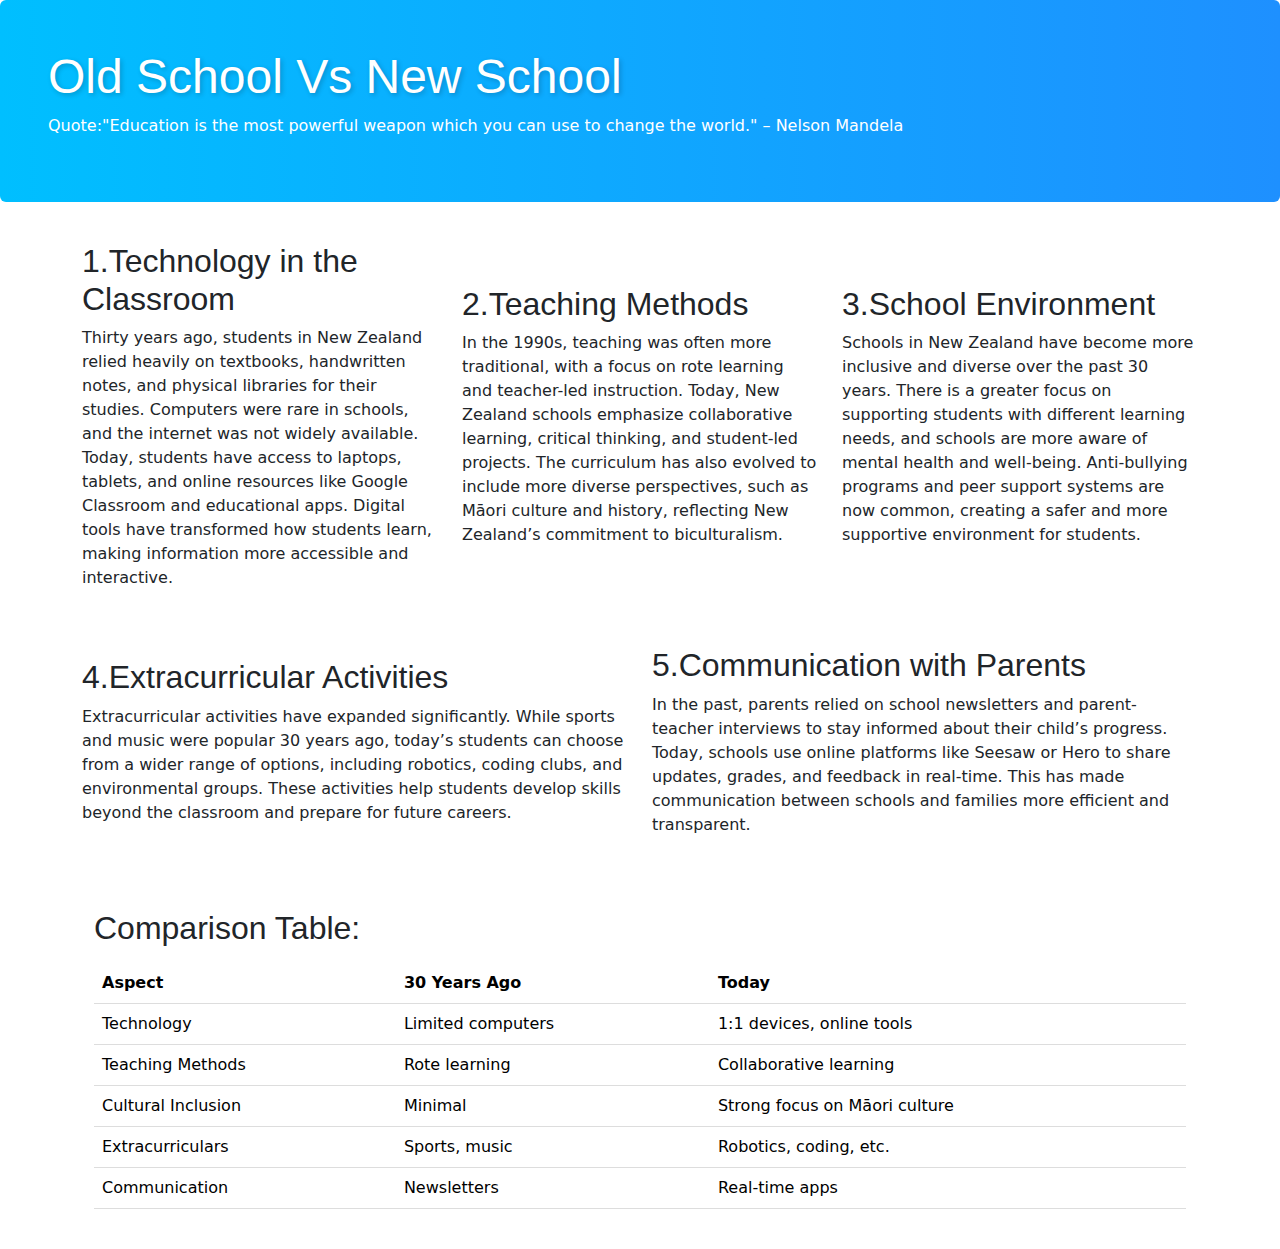
<file: Old school vs new school/Old school vs new school.html>
<!DOCTYPE html>
<html lang="en">
    <head>
        <!-- Latest compiled and minified CSS -->
<link href="https://cdn.jsdelivr.net/npm/bootstrap@5.3.3/dist/css/bootstrap.min.css" rel="stylesheet">

<!-- Latest compiled JavaScript -->
<script src="https://cdn.jsdelivr.net/npm/bootstrap@5.3.3/dist/js/bootstrap.bundle.min.js"></script>
	    	<title>Old school Vs New School</title>
		    <link rel="stylesheet" href="stylesheet.css">
		    <meta charset="UTF-8">
    </head>
    <body>
      <div class="container-fluid p-5 bg-primary text-white rounded jumbotron">
        <h1>Old School Vs New School</h1>
        <p>Quote:"Education is the most powerful weapon which you can use to change the world." – Nelson Mandela</p>
      </div>
      <div class="container">
          <div class="row">
            <div class="col-sm-4">
              <h2>1.Technology in the Classroom</h2>
              <p>Thirty years ago, students in New Zealand relied heavily on textbooks, handwritten notes, and physical libraries for their studies. Computers were rare in schools, and the internet was not widely available. Today, students have access to laptops, tablets, and online resources like Google Classroom and educational apps. Digital tools have transformed how students learn, making information more accessible and interactive.</p>
            </div>
      <div class="col-sm-4">
        <h2>2.Teaching Methods</h2>
        <p>In the 1990s, teaching was often more traditional, with a focus on rote learning and teacher-led instruction. Today, New Zealand schools emphasize collaborative learning, critical thinking, and student-led projects. The curriculum has also evolved to include more diverse perspectives, such as Māori culture and history, reflecting New Zealand’s commitment to biculturalism.</p>
      </div>
      <div class="col-sm-4">
        <h2>3.School Environment</h2>
        <p> Schools in New Zealand have become more inclusive and diverse over the past 30 years. There is a greater focus on supporting students with different learning needs, and schools are more aware of mental health and well-being. Anti-bullying programs and peer support systems are now common, creating a safer and more supportive environment for students.</p>
      </div>
      <div class="container">
        <div class="row">
          <div class="col-sm-6">
            <h2>4.Extracurricular Activities</h2>
            <p>Extracurricular activities have expanded significantly. While sports and music were popular 30 years ago, today’s students can choose from a wider range of options, including robotics, coding clubs, and environmental groups. These activities help students develop skills beyond the classroom and prepare for future careers.</p>
          </div>
          <div class="col-sm-6">
            <h2>5.Communication with Parents</h2>
            <p>In the past, parents relied on school newsletters and parent-teacher interviews to stay informed about their child’s progress. Today, schools use online platforms like Seesaw or Hero to share updates, grades, and feedback in real-time. This has made communication between schools and families more efficient and transparent.</p>
          </div>
        </div>
      </div>
          </div>
      <div class="container mt-3">
  <h2>Comparison Table:</h2>
  <p></p>            
  <table class="table">
    <thead>
      <tr>
        <th>Aspect</th>
        <th>30 Years Ago</th>
        <th>Today</th>
      </tr>
    </thead>
    <tbody>
      <tr>
        <td>Technology</td>
        <td>Limited computers</td>
        <td>1:1 devices, online tools</td>
      </tr>
      <tr>
        <td>Teaching Methods</td>
        <td>Rote learning</td>
        <td>Collaborative learning</td>
      </tr>
      <tr>
        <td>Cultural Inclusion</td>
        <td>Minimal</td>
        <td>Strong focus on Māori culture</td>
      </tr>
      <tr>
        <td>Extracurriculars</td>
        <td>Sports, music</td>
        <td>Robotics, coding, etc.</td>
      </tr>
      <tr>
        <td>Communication</td>
        <td>Newsletters</td>
        <td>Real-time apps</td>
      </tr>
    </tbody>
  </table>
</div>
</body>
</html>
      </div>
    </body>
</file>
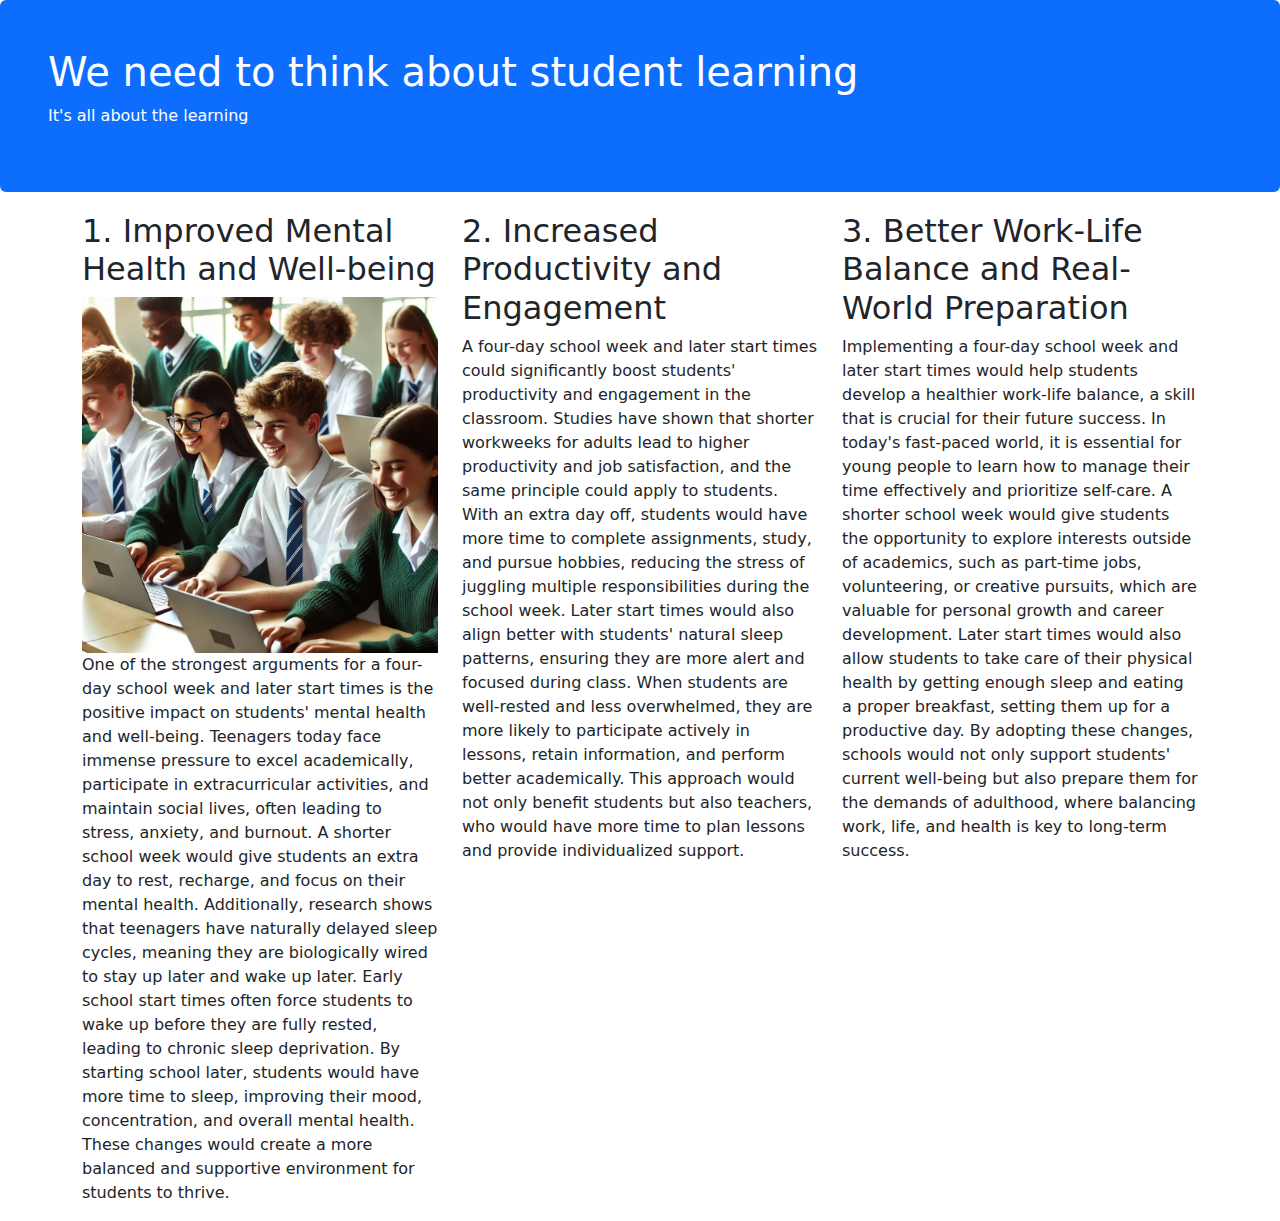
<file: Schooldays/Schooldays.html>
<!DOCTYPE html>
<html lang="en">
	<head>
		<!-- Latest compiled and minified CSS -->
<link href="https://cdn.jsdelivr.net/npm/bootstrap@5.3.3/dist/css/bootstrap.min.css" rel="stylesheet">

<!-- Latest compiled JavaScript -->
<script src="https://cdn.jsdelivr.net/npm/bootstrap@5.3.3/dist/js/bootstrap.bundle.min.js"></script>
		<title>School days</title>
		<link rel="stylesheet" href="stylesheet.css">
		<meta charset="UTF-8">
	</head>
	<body>
		<div class="container-fluid p-5 bg-primary text-white rounded jumbotron">
			<h1>We need to think about student learning</h1>
			<p>It's all about the learning</p> 
		  </div>
		<div class="container">
		    <div class="row">
				<div class="col-sm-4">
			        <h2>1. Improved Mental Health and Well-being</h2>
					<img src="students1.jpg" class="img-fluid" alt="AI generated image of students">
		            <p>One of the strongest arguments for a four-day school week and later start times is the positive impact on students' mental health and well-being. Teenagers today face immense pressure to excel academically, participate in extracurricular activities, and maintain social lives, often leading to stress, anxiety, and burnout. A shorter school week would give students an extra day to rest, recharge, and focus on their mental health. Additionally, research shows that teenagers have naturally delayed sleep cycles, meaning they are biologically wired to stay up later and wake up later. Early school start times often force students to wake up before they are fully rested, leading to chronic sleep deprivation. By starting school later, students would have more time to sleep, improving their mood, concentration, and overall mental health. These changes would create a more balanced and supportive environment for students to thrive.</p>
			</div>
			<div class="col-sm-4">
		        <h2>2. Increased Productivity and Engagement</h2>
		        <p>A four-day school week and later start times could significantly boost students' productivity and engagement in the classroom. Studies have shown that shorter workweeks for adults lead to higher productivity and job satisfaction, and the same principle could apply to students. With an extra day off, students would have more time to complete assignments, study, and pursue hobbies, reducing the stress of juggling multiple responsibilities during the school week. Later start times would also align better with students' natural sleep patterns, ensuring they are more alert and focused during class. When students are well-rested and less overwhelmed, they are more likely to participate actively in lessons, retain information, and perform better academically. This approach would not only benefit students but also teachers, who would have more time to plan lessons and provide individualized support.</p>
			</div>
			<div class="col-sm-4">
		        <h2>3. Better Work-Life Balance and Real-World Preparation</h2>
		        <p>Implementing a four-day school week and later start times would help students develop a healthier work-life balance, a skill that is crucial for their future success. In today's fast-paced world, it is essential for young people to learn how to manage their time effectively and prioritize self-care. A shorter school week would give students the opportunity to explore interests outside of academics, such as part-time jobs, volunteering, or creative pursuits, which are valuable for personal growth and career development. Later start times would also allow students to take care of their physical health by getting enough sleep and eating a proper breakfast, setting them up for a productive day. By adopting these changes, schools would not only support students' current well-being but also prepare them for the demands of adulthood, where balancing work, life, and health is key to long-term success.</p>
			</div>
		</div>
	</body>
</html>
</file>
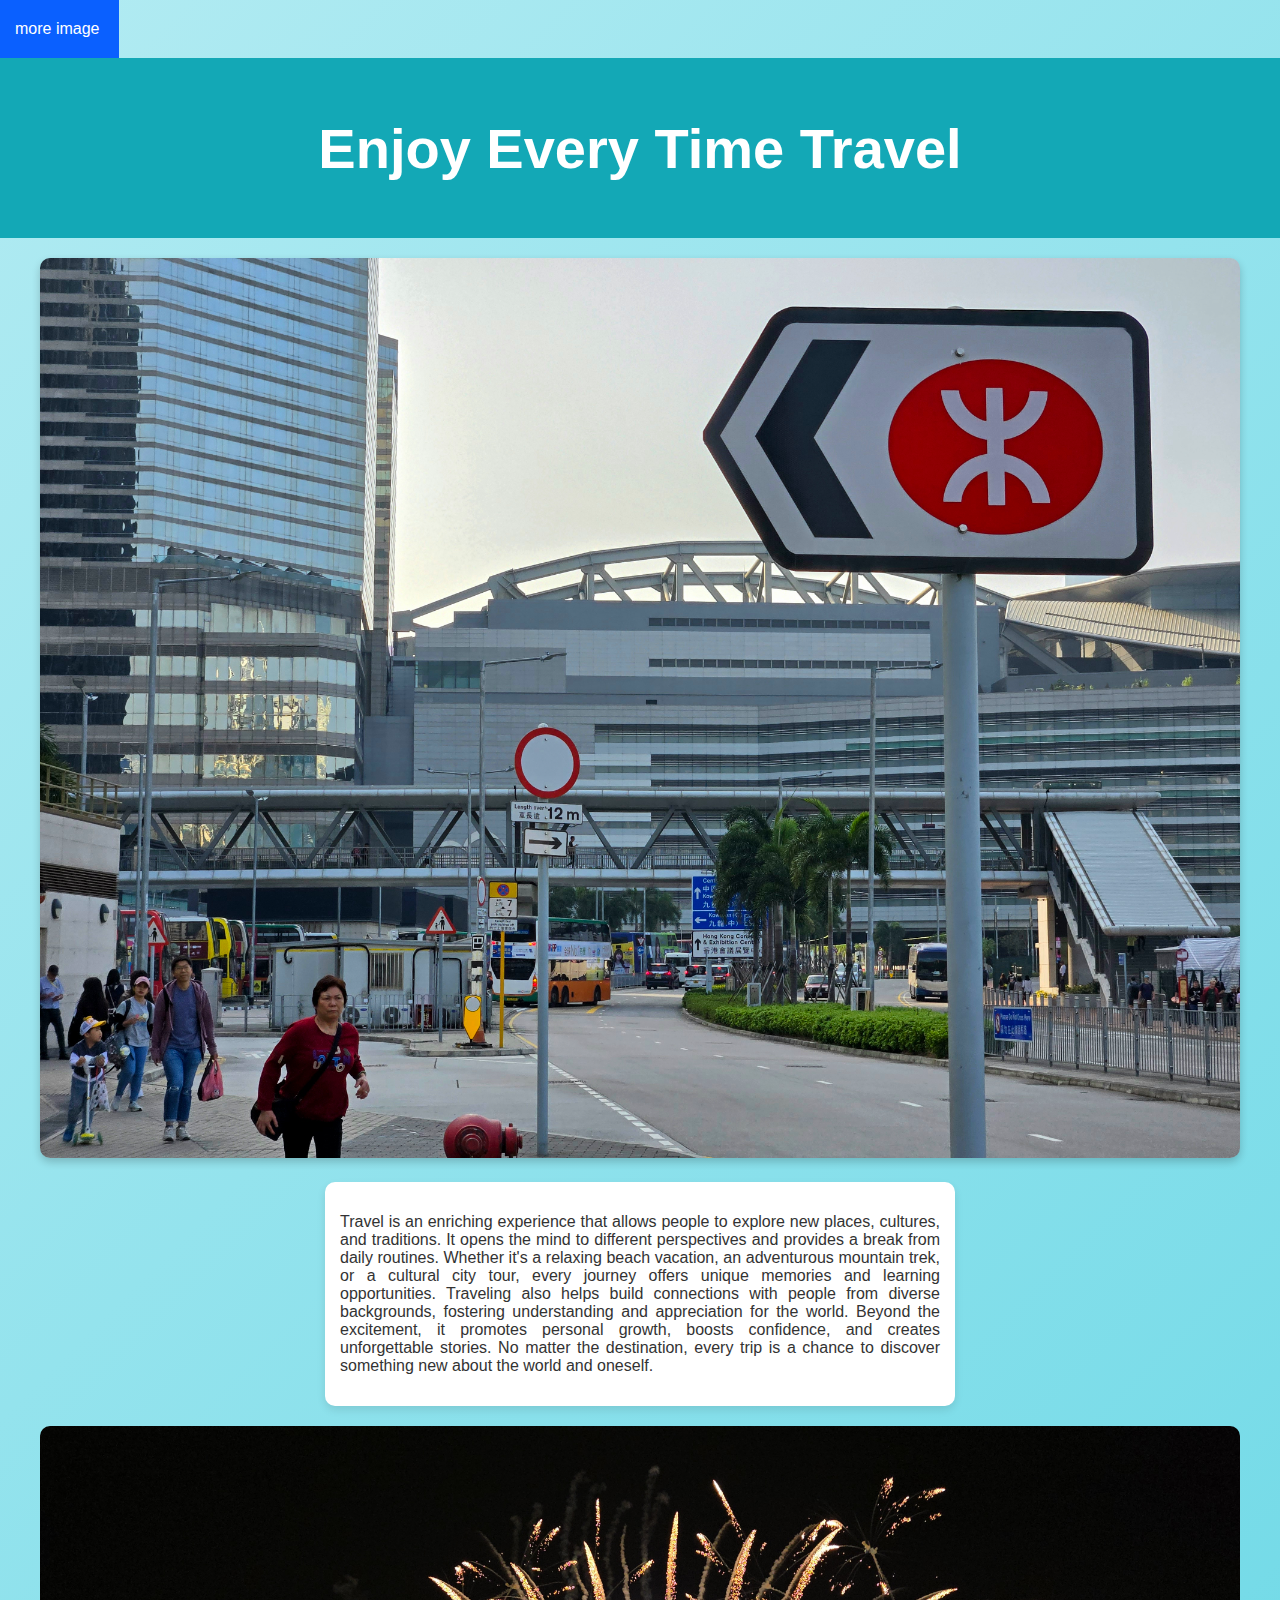
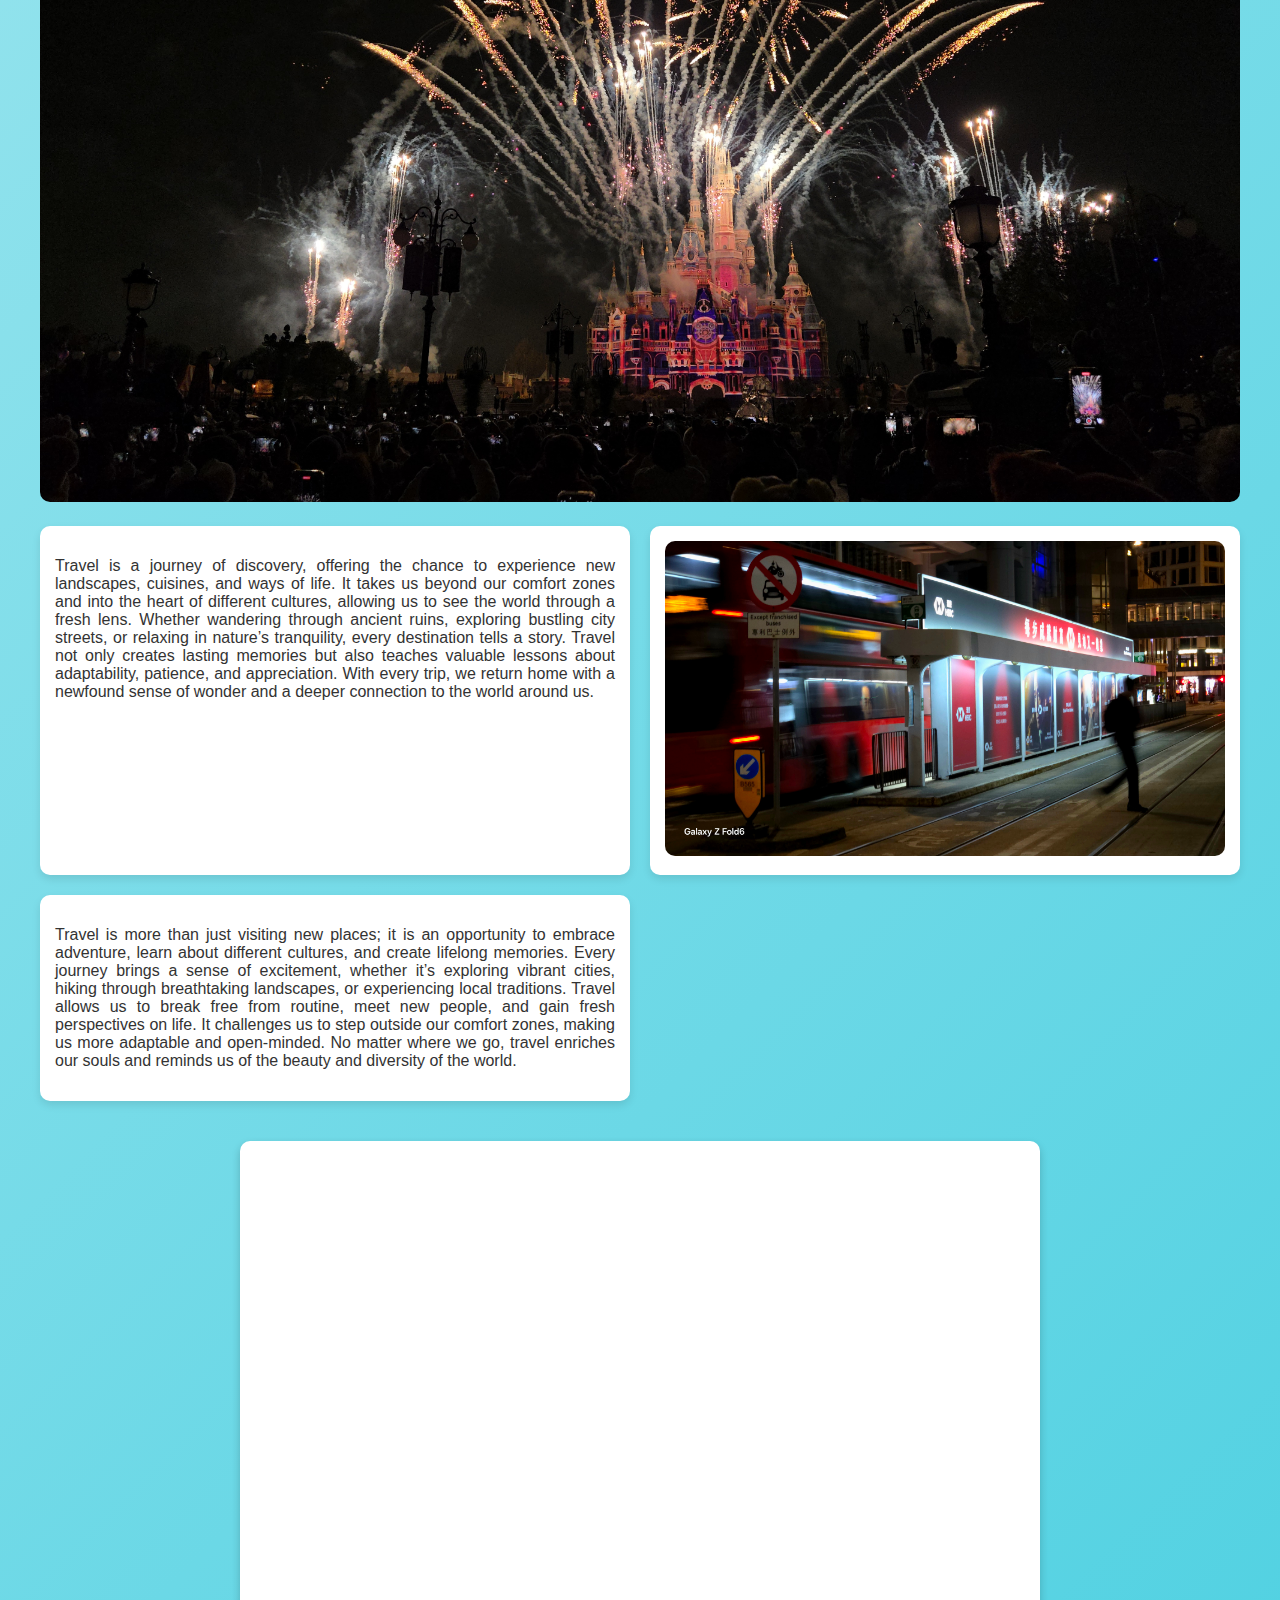
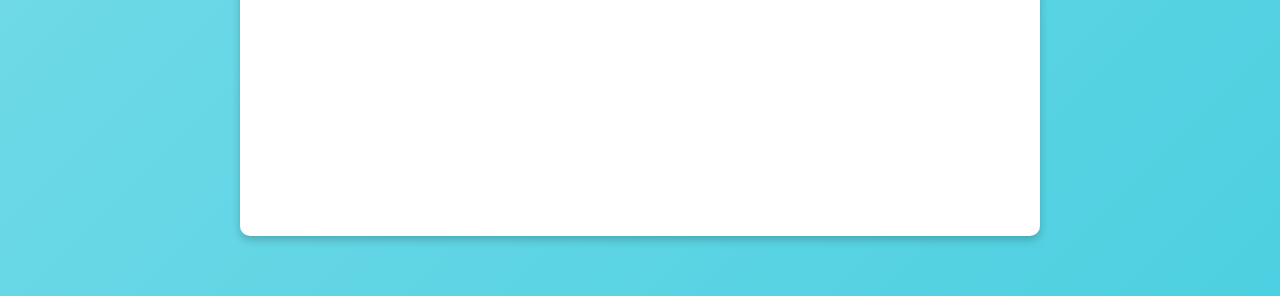
<file: The World Through Our Eyes/The World Through Our Eyes.html>
<!DOCTYPE html>
<html lang="en">
<head>
    <meta charset="UTF-8">
    <meta name="viewport" content="width=device-width, initial-scale=1.0">
    <title>The World Through Our Eyes</title>
    <link rel="stylesheet" href="The World Through Our Eyes.css">
</head>
<body>
<nav>
    <a href="image.html">more image</a>
</nav>
    <header class="header">
        <h1>Enjoy Every Time Travel</h1>
    </header>

    <main class="container">
        <section class="main-content">
            <div class="large-image">
                <img src="pictures/20241207_145045.jpg" alt="Large Image">
            </div>
            <div class="text-block">
                <p>Travel is an enriching experience that allows people to explore new places, cultures, and traditions. It opens the mind to different perspectives and provides a break from daily routines. Whether it's a relaxing beach vacation, an adventurous mountain trek, or a cultural city tour, every journey offers unique memories and learning opportunities. Traveling also helps build connections with people from diverse backgrounds, fostering understanding and appreciation for the world. Beyond the excitement, it promotes personal growth, boosts confidence, and creates unforgettable stories. No matter the destination, every trip is a chance to discover something new about the world and oneself.</p>
            </div>
        </section>

        <aside class="sidebar">
            <div class="small-image">
                <img src="pictures/20241209_204556.jpg" alt="Small Image">
            </div>
        </aside>

        <section class="grid-layout">
            <article class="text-section">
                <p>Travel is a journey of discovery, offering the chance to experience new landscapes, cuisines, and ways of life. It takes us beyond our comfort zones and into the heart of different cultures, allowing us to see the world through a fresh lens. Whether wandering through ancient ruins, exploring bustling city streets, or relaxing in nature’s tranquility, every destination tells a story. Travel not only creates lasting memories but also teaches valuable lessons about adaptability, patience, and appreciation. With every trip, we return home with a newfound sense of wonder and a deeper connection to the world around us. </p>
            </article>
            <article class="image-section">
                <img src="pictures/20241206_220354.jpg" alt="Image">
            </article>
            <article class="text-section">
                <p>Travel is more than just visiting new places; it is an opportunity to embrace adventure, learn about different cultures, and create lifelong memories. Every journey brings a sense of excitement, whether it’s exploring vibrant cities, hiking through breathtaking landscapes, or experiencing local traditions. Travel allows us to break free from routine, meet new people, and gain fresh perspectives on life. It challenges us to step outside our comfort zones, making us more adaptable and open-minded. No matter where we go, travel enriches our souls and reminds us of the beauty and diversity of the world. </p>
            </article>
        </section>
        <div class="video-container">
            <iframe src="https://www.youtube.com/embed/KDWqRjaI_NQ?si=e5SdN-1DOJ1BXOZf" 
                    title="YouTube video player" frameborder="0" 
                    allow="accelerometer; autoplay; clipboard-write; encrypted-media; gyroscope; picture-in-picture; web-share" 
                    referrerpolicy="strict-origin-when-cross-origin" allowfullscreen>
            </iframe>
        </div>    
    </main>
</body>
</html>
</file>
<file: HTML/css/stylesheet.css>
body{
    margin: 0;
    padding: 0;
    background-color: rgb(255, 251, 0);
    color: #000000;
}
h1{
    color: rgb(5, 1, 253);
}
h2{
    color: #4d10f5;
}
main{
    background-image;:linear-gradient(90deg,turquoise,green);
    background-image:radial-gradient(rgb(5, 126, 5),rgb(8, 230, 204));

    width: 75%;
    margin: auto;
    padding: 20px;

    border: 2px solid black;
    border-radius: 50px;

    box-shadow: 10px 10px 10px gray;
}
nav{
    background-color: gainsboro;
    padding: 0%;
}

nav a{
    display: inline-block;
    color: black;
    text-decoration: none;
    padding: 20px 20px;
    transition-duration: 0.3s;
    margin-left: -5px;
}
nav a:hover{
    background-color: rgb(10, 96, 255);
    color: white;
}

nav a:active{
    background-color: brown;
    color: white;
}
</file>
<file: HTML/css/h1.css>
body{
    margin: 0;
    padding: 0;
    background-color: rgb(0, 119, 255);
    color: #000000;
}
h1{
    color: rgb(0, 0, 0);
}
h2{
    color: #f51042;
}
nav{
    background-color: white;
    padding: 10px;
}

nav a{
    display: inline-block;
    background-color: rgb(238, 255, 0);
    margin: 5px;
    padding: 10px;
    border-radius: 5px;
    color: black;
    text-decoration: none;
    transition-duration: 500ms;
}
nav a:hover {
    background-color: red;
    translate: 0 -3px;
}
</file>
<file: HTML/css/h2.css>
body{
    margin: 0;
    padding: 0;
    background-color: rgb(0, 204, 255);
    color: #000000;
}
h1{
    color: rgb(0, 0, 0);
}
h2{
    color: #f51042;
}
nav{
    background-color: white;
    padding: 10px;
}

nav a{
    display: inline-block;
    background-color: rgb(238, 255, 0);
    margin: 5px;
    padding: 10px;
    border-radius: 5px;
    color: black;
    text-decoration: none;
    transition-duration: 500ms;
}
nav a:hover {
    background-color: red;
    translate: 0 -3px;
}
</file>
<file: HTML/css/h3.css>
body{
    margin: 0;
    padding: 0;
    background-color: rgb(157, 255, 0);
    color: #000000;
}
h1{
    color: rgb(0, 0, 0);
}
h2{
    color: #f51042;
}
nav{
    background-color: gainsboro;
    padding: 0%;
}

nav a{
    display: inline-block;
    color: black;
    text-decoration: none;
    padding: 20px 20px;
    transition-duration: 0.3s;
    margin-left: -5px;
}
nav a:hover{
    background-color: rgb(10, 96, 255);
    color: white;
}

nav a:active{
    background-color: brown;
    color: white;
}
</file>
<file: HTML/css/h4.css>
nav{
    background-color: gainsboro;
    padding: 0%;
}

nav a{
    display: inline-block;
    color: black;
    text-decoration: none;
    padding: 20px 20px;
    transition-duration: 0.3s;
    margin-left: -5px;
}
nav a:hover{
    background-color: rgb(10, 96, 255);
    color: white;
}

nav a:active{
    background-color: brown;
    color: white;
}
</file>
<file: Old school vs new school/stylesheet.css>
.jumbotron {
    background: linear-gradient(to right, deepskyblue, dodgerblue);
    padding: 50px;
    border-radius: 20px;
    color: white;
}
h1 {
    color: #ffffff;
}
h4 {
    color: #ff5e00;
}
@import url('https://fonts.googleapis.com/css2?family=Poppins:wght@300;400;700&display=swap');

h1, h2, h4 {
    font-family: 'Poppins', sans-serif;
}
h1 {
    font-size: 3rem;
    text-shadow: 2px 2px 5px rgba(0, 0, 0, 0.2);
}
h4 {
    color: #ff5e00;
}
img {
    border-radius: 10px;
    box-shadow: 0px 4px 10px rgba(0, 0, 0, 0.1);
}
table {
    border-collapse: collapse;
    width: 100%;
}
th, td {
    padding: 10px;
    text-align: left;
    border-bottom: 1px solid #ddd;
}
tr:hover {
    background-color: #f1f1f1;
}
.container {
    margin-top: 40px;
    margin-bottom: 40px;
}
.row {
    display: flex;
    align-items: center;
}
.fade-in {
    opacity: 0;
    transform: translateY(20px);
    transition: opacity 0.6s ease-out, transform 0.6s ease-out;
}
.fade-in.active {
    opacity: 1;
    transform: translateY(0);
}
@media (max-width: 768px) {
    .jumbotron {
        height: auto;
        padding: 50px 20px;
    }
    
    .container {
        padding: 10px;
    }
    
    img {
        width: 100%;
        height: auto;
    }
}
</file>
<file: Schooldays/stylesheet.css>
body{
    background-color: rgb(255, 255, 255);
}

.bg-primary{
    background-color: #0fb8ce
}

.jumbotron{
    margin-bottom: 20px
}
</file>
<file: The World Through Our Eyes/The World Through Our Eyes.css>
/* General Styles */
body {
    font-family: Arial, sans-serif;
    margin: 0;
    padding: 0;
    background: linear-gradient(135deg, #e0f7fa, #80deea);
    color: #333;
}
/* Header */
.header {
    text-align: center;
    padding: 20px;
    background: #13a8b6;
    color: white;
    font-size: 28px;
    font-weight: bold;
}

/* Main Container */
.container {
    display: flex;
    flex-direction: column;
    align-items: center;
    max-width: 1200px;
    margin: auto;
    padding: 20px;
}
/* Main Content */
.main-content {
    display: flex;
    flex-wrap: wrap;
    justify-content: center;
    gap: 20px;
    margin-bottom: 20px;
}
.large-image img {
    max-width: 100%;
    border-radius: 10px;
    box-shadow: 0 4px 8px rgba(0, 0, 0, 0.2);
}
.text-block {
    max-width: 600px;
    padding: 15px;
    background: white;
    border-radius: 10px;
    box-shadow: 0 4px 8px rgba(0, 0, 0, 0.1);
    text-align: justify;
}
/* Sidebar */
.sidebar {
    margin-bottom: 20px;
}
.sidebar img {
    max-width: 100%;
    border-radius: 10px;
}
/* Grid Layout */
.grid-layout {
    display: grid;
    grid-template-columns: 1fr 1fr;
    gap: 20px;
    width: 100%;
    max-width: 1200px;
}
.text-section, .image-section {
    background: white;
    padding: 15px;
    border-radius: 10px;
    box-shadow: 0 4px 8px rgba(0, 0, 0, 0.1);
    text-align: justify;
}
.image-section img {
    max-width: 100%;
    border-radius: 10px;
}

/* Responsive Design */
@media (max-width: 768px) {
    .grid-layout {
        grid-template-columns: 1fr;
    }
}
/* Responsive Video Container */
.video-container {
    position: relative;
    width: 100%;
    max-width: 800px; /* Adjust this as needed */
    margin: auto;
    overflow: hidden;
    padding-top: 56.25%; /* 16:9 Aspect Ratio */
}

.video-container iframe {
    position: absolute;
    top: 0;
    left: 0;
    width: 100%;
    height: 100%;
}
nav a{
    display: inline-block;
    color: black;
    text-decoration: none;
    padding: 20px 20px;
    transition-duration: 0.3s;
    margin-left: -5px;
}
nav a:hover{
    background-color: rgb(10, 96, 255);
    color: white;
}
nav a:active{
    background-color: brown;
    color: white;
}
.video-container {
    position: relative;
    width: 100%;
    max-width: 800px;
    margin: 20px auto; /* Adds spacing above and below */
    overflow: hidden;
    padding-top: 56.25%; /* 16:9 Aspect Ratio */
}
body {
    font-family: Arial, sans-serif;
    margin: 0;
    padding: 0;
    background: linear-gradient(135deg, #b2ebf2, #4dd0e1); /* Softer gradient */
    color: #333;
}
.video-container {
    position: relative;
    width: 100%;
    max-width: 800px;
    margin: 40px auto; /* Increase spacing above and below */
    overflow: hidden;
    padding-top: 56.25%; /* 16:9 Aspect Ratio */
    border-radius: 10px; /* Smooth rounded corners */
    box-shadow: 0 4px 8px rgba(0, 0, 0, 0.2); /* Add shadow effect */
    background: #fff; /* Optional: background color */
    padding-bottom: 20px; /* Adds more space at the bottom */
}
</file>
